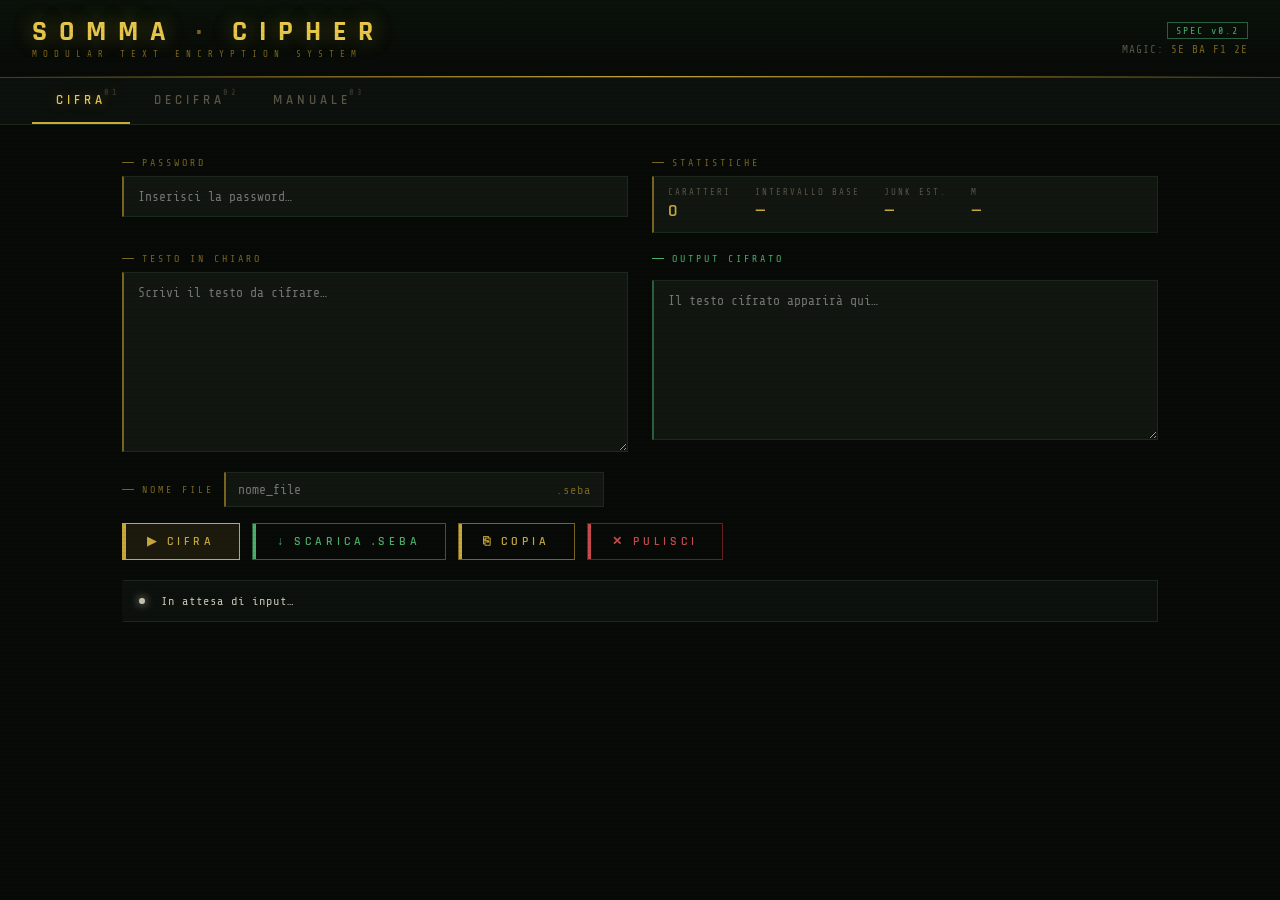
<file: cifrario.html>
<!DOCTYPE html>
<html lang="it">
<head>
<meta charset="UTF-8">
<meta name="viewport" content="width=device-width, initial-scale=1.0">
<title>SOMMA CIPHER</title>
<link href="https://fonts.googleapis.com/css2?family=Share+Tech+Mono&family=Rajdhani:wght@300;400;600;700&display=swap" rel="stylesheet">
<style>
  :root {
    --bg:#080a08;--bg2:#0d110d;--bg3:#111611;
    --amber:#c8a93c;--amber-dim:#7a6520;--amber-glow:#e8c84a;
    --green:#4caf6a;--green-dim:#2a6040;
    --red:#c84c4c;--red-dim:#6a2020;
    --text:#c8c4b0;--text-dim:#5a5648;
    --border:#1e2a1e;--border-bright:#2e4a2e;
    --mono:'Share Tech Mono',monospace;
    --display:'Rajdhani',sans-serif;
  }
  *{box-sizing:border-box;margin:0;padding:0;}
  body{background:var(--bg);color:var(--text);font-family:var(--mono);min-height:100vh;overflow-x:hidden;}
  body::before{content:'';position:fixed;inset:0;background:repeating-linear-gradient(0deg,transparent,transparent 2px,rgba(0,0,0,0.03) 2px,rgba(0,0,0,0.03) 4px);pointer-events:none;z-index:9999;}

  .header{border-bottom:1px solid var(--border-bright);padding:18px 32px;display:flex;align-items:center;justify-content:space-between;background:linear-gradient(180deg,#0a120a 0%,var(--bg) 100%);position:relative;}
  .header::after{content:'';position:absolute;bottom:0;left:0;right:0;height:1px;background:linear-gradient(90deg,transparent,var(--amber-dim),var(--amber),var(--amber-dim),transparent);}
  .logo-main{font-family:var(--display);font-weight:700;font-size:28px;letter-spacing:12px;color:var(--amber-glow);text-shadow:0 0 20px rgba(200,169,60,.4),0 0 40px rgba(200,169,60,.15);line-height:1;}
  .logo-sub{font-size:9px;letter-spacing:6px;color:var(--amber-dim);text-transform:uppercase;margin-top:3px;}
  .header-meta{display:flex;flex-direction:column;align-items:flex-end;gap:4px;}
  .version-tag{font-size:10px;color:var(--green);letter-spacing:2px;border:1px solid var(--green-dim);padding:2px 8px;}
  .magic-display{font-size:11px;color:var(--text-dim);letter-spacing:1px;}
  .magic-display span{color:var(--amber-dim);}

  .nav{display:flex;border-bottom:1px solid var(--border);background:var(--bg2);padding:0 32px;}
  .tab-btn{background:none;border:none;border-bottom:2px solid transparent;color:var(--text-dim);font-family:var(--display);font-weight:600;font-size:13px;letter-spacing:4px;padding:14px 24px;cursor:pointer;text-transform:uppercase;transition:all .2s;position:relative;}
  .tab-btn:hover{color:var(--amber);}
  .tab-btn.active{color:var(--amber-glow);border-bottom-color:var(--amber);text-shadow:0 0 12px rgba(200,169,60,.4);}
  .tab-btn::after{content:attr(data-num);position:absolute;top:10px;right:10px;font-size:8px;font-family:var(--mono);color:var(--text-dim);opacity:.5;}

  .content{max-width:1100px;margin:0 auto;padding:32px;}
  .panel{display:none;}.panel.active{display:block;}

  .cipher-grid{display:grid;grid-template-columns:1fr 1fr;gap:24px;margin-bottom:20px;}
  @media(max-width:700px){.cipher-grid{grid-template-columns:1fr;}.content{padding:16px;}.header{padding:14px 16px;}.nav{padding:0 16px;}.tab-btn{padding:12px 14px;font-size:11px;letter-spacing:2px;}.password-row{grid-template-columns:1fr;}}
  .password-row{display:grid;grid-template-columns:1fr 1fr;gap:24px;margin-bottom:20px;}
  .field-group{display:flex;flex-direction:column;gap:8px;}
  .field-label{font-size:10px;letter-spacing:3px;color:var(--amber-dim);text-transform:uppercase;display:flex;align-items:center;gap:8px;}
  .field-label::before{content:'';display:inline-block;width:12px;height:1px;background:var(--amber-dim);}

  textarea,input[type=text],input[type=password]{background:var(--bg3);border:1px solid var(--border);border-left:2px solid var(--amber-dim);color:var(--text);font-family:var(--mono);font-size:13px;padding:12px 14px;resize:vertical;outline:none;transition:border-color .2s,box-shadow .2s;width:100%;}
  textarea:focus,input:focus{border-color:var(--amber);border-left-color:var(--amber-glow);box-shadow:0 0 0 1px rgba(200,169,60,.15),inset 0 0 20px rgba(200,169,60,.03);}
  textarea{min-height:180px;}
  input[type=text],input[type=password]{resize:none;}

  .output-header{display:flex;align-items:center;justify-content:space-between;margin-bottom:8px;}
  .output-label{font-size:10px;letter-spacing:3px;color:var(--green);text-transform:uppercase;display:flex;align-items:center;gap:8px;}
  .output-label::before{content:'';display:inline-block;width:12px;height:1px;background:var(--green);}
  textarea.output{border-left-color:var(--green-dim);color:#7aba8a;min-height:160px;}
  textarea.output:focus{border-left-color:var(--green);}

  .action-bar{display:flex;gap:12px;align-items:center;flex-wrap:wrap;margin-bottom:20px;}
  .btn{background:none;border:1px solid var(--amber-dim);color:var(--amber);font-family:var(--display);font-weight:600;font-size:12px;letter-spacing:4px;text-transform:uppercase;padding:10px 24px;cursor:pointer;transition:all .2s;position:relative;overflow:hidden;}
  .btn::before{content:'';position:absolute;left:0;top:0;bottom:0;width:3px;background:var(--amber);}
  .btn:hover{background:rgba(200,169,60,.08);border-color:var(--amber-glow);color:var(--amber-glow);box-shadow:0 0 16px rgba(200,169,60,.15);}
  .btn:active{transform:scale(.98);}
  .btn.primary{background:rgba(200,169,60,.1);border-color:var(--amber);}
  .btn.danger{border-color:var(--red-dim);color:var(--red);}
  .btn.danger::before{background:var(--red);}
  .btn.danger:hover{background:rgba(200,60,60,.08);border-color:var(--red);box-shadow:0 0 16px rgba(200,60,60,.15);}
  .btn.success{border-color:var(--green-dim);color:var(--green);}
  .btn.success::before{background:var(--green);}
  .btn.success:hover{background:rgba(60,180,100,.08);border-color:var(--green);}

  .status-bar{display:flex;align-items:center;gap:16px;padding:10px 14px;background:var(--bg2);border:1px solid var(--border);border-left:3px solid transparent;font-size:12px;letter-spacing:1px;min-height:42px;transition:all .3s;}
  .status-bar.ok{border-left-color:var(--green);color:var(--green);}
  .status-bar.error{border-left-color:var(--red);color:var(--red);}
  .status-bar.info{border-left-color:var(--amber);color:var(--amber);}
  .status-dot{width:6px;height:6px;border-radius:50%;background:currentColor;box-shadow:0 0 8px currentColor;flex-shrink:0;}

  .stats-row{display:flex;gap:24px;flex-wrap:wrap;padding:10px 14px;background:var(--bg3);border:1px solid var(--border);border-left:2px solid var(--amber-dim);}
  .stat{display:flex;flex-direction:column;gap:2px;}
  .stat-label{font-size:9px;letter-spacing:2px;color:var(--text-dim);text-transform:uppercase;}
  .stat-value{font-size:18px;font-family:var(--display);font-weight:600;color:var(--amber);}

  .hex-accent{font-size:9px;color:var(--text-dim);letter-spacing:2px;}

  .file-drop{border:1px dashed var(--border-bright);padding:20px;text-align:center;cursor:pointer;transition:all .2s;background:var(--bg2);position:relative;font-size:12px;color:var(--text-dim);letter-spacing:1px;}
  .file-drop:hover,.file-drop.drag-over{border-color:var(--amber-dim);background:rgba(200,169,60,.04);color:var(--amber);}
  .file-drop input{position:absolute;inset:0;opacity:0;cursor:pointer;}

  .fname-row{display:flex;align-items:center;gap:10px;margin-bottom:16px;flex-wrap:wrap;}
  .fname-wrap{display:flex;align-items:center;flex:1;min-width:200px;max-width:380px;background:var(--bg3);border:1px solid var(--border);border-left:2px solid var(--amber-dim);}
  .fname-wrap input{border:none;background:none;flex:1;padding:9px 12px;font-family:var(--mono);font-size:13px;color:var(--text);outline:none;}
  .fname-ext{padding:0 12px 0 0;color:var(--amber-dim);font-size:12px;letter-spacing:1px;flex-shrink:0;}

  /* Manual */
  .manual-container{display:grid;grid-template-columns:200px 1fr;gap:0;border:1px solid var(--border);min-height:580px;}
  @media(max-width:700px){.manual-container{grid-template-columns:1fr;}}
  .manual-toc{border-right:1px solid var(--border);background:var(--bg2);padding:16px 0;}
  .toc-title{font-size:9px;letter-spacing:4px;color:var(--amber-dim);padding:0 16px 12px;border-bottom:1px solid var(--border);margin-bottom:8px;}
  .toc-item{display:block;padding:8px 16px;font-size:11px;color:var(--text-dim);cursor:pointer;letter-spacing:1px;transition:all .15s;border-left:2px solid transparent;background:none;border-top:none;border-right:none;border-bottom:none;width:100%;text-align:left;font-family:var(--mono);}
  .toc-item:hover{color:var(--amber);background:rgba(200,169,60,.04);}
  .toc-item.active{color:var(--amber-glow);border-left-color:var(--amber);background:rgba(200,169,60,.07);}
  .toc-num{color:var(--text-dim);margin-right:8px;font-size:10px;}
  .manual-body{padding:32px;overflow-y:auto;max-height:580px;}
  .manual-section{display:none;}.manual-section.active{display:block;animation:fadeIn .2s ease;}
  @keyframes fadeIn{from{opacity:0;transform:translateY(6px)}to{opacity:1;transform:translateY(0)}}
  .section-title{font-family:var(--display);font-weight:700;font-size:22px;letter-spacing:6px;color:var(--amber-glow);margin-bottom:6px;text-transform:uppercase;}
  .section-num{font-size:10px;color:var(--amber-dim);letter-spacing:3px;margin-bottom:20px;}
  .section-body{font-size:13px;line-height:1.8;color:var(--text);}
  .section-body p{margin-bottom:12px;}
  .section-body code{background:var(--bg2);border:1px solid var(--border);padding:1px 6px;color:var(--amber);font-family:var(--mono);font-size:12px;}
  .section-body pre{background:var(--bg2);border:1px solid var(--border);border-left:3px solid var(--amber-dim);padding:14px;margin:14px 0;font-family:var(--mono);font-size:12px;color:var(--amber);overflow-x:auto;line-height:1.6;}
  .section-body ul{padding-left:20px;margin-bottom:12px;}
  .section-body li{margin-bottom:6px;}
  .section-body li::marker{color:var(--amber-dim);}
  .encoding-table{display:flex;flex-wrap:wrap;gap:4px;margin:14px 0;}
  .enc-cell{background:var(--bg2);border:1px solid var(--border);padding:4px 6px;font-family:var(--mono);font-size:11px;min-width:44px;text-align:center;}
  .enc-cell .idx{color:var(--text-dim);font-size:9px;display:block;}
  .enc-cell .chr{color:var(--amber);}
  @keyframes processing{0%,100%{opacity:1}50%{opacity:.4}}
  .processing{animation:processing .8s ease infinite;}
</style>
</head>
<body>
<header class="header">
  <div class="logo">
    <div class="logo-main">SOMMA<span style="color:var(--amber-dim)"> ·</span> CIPHER</div>
    <div class="logo-sub">Modular Text Encryption System</div>
  </div>
  <div class="header-meta">
    <div class="version-tag">SPEC v0.2</div>
    <div class="magic-display">MAGIC: <span>5E BA F1 2E</span></div>
  </div>
</header>
<nav class="nav">
  <button class="tab-btn active" data-tab="encrypt" data-num="01">CIFRA</button>
  <button class="tab-btn" data-tab="decrypt" data-num="02">DECIFRA</button>
  <button class="tab-btn" data-tab="manual" data-num="03">MANUALE</button>
</nav>
<main class="content">

<!-- ENCRYPT -->
<div class="panel active" id="panel-encrypt">
  <div class="password-row">
    <div class="field-group">
      <label class="field-label">Password</label>
      <input type="password" id="enc-password" placeholder="Inserisci la password…" autocomplete="off">
    </div>
    <div class="field-group">
      <label class="field-label">Statistiche</label>
      <div class="stats-row">
        <div class="stat"><span class="stat-label">Caratteri</span><span class="stat-value" id="enc-stat-len">0</span></div>
        <div class="stat"><span class="stat-label">Intervallo base</span><span class="stat-value" id="enc-stat-bi">—</span></div>
        <div class="stat"><span class="stat-label">Junk est.</span><span class="stat-value" id="enc-stat-junk">—</span></div>
        <div class="stat"><span class="stat-label">m</span><span class="stat-value" id="enc-stat-m">—</span></div>
      </div>
    </div>
  </div>
  <div class="cipher-grid">
    <div class="field-group">
      <label class="field-label">Testo in chiaro</label>
      <textarea id="enc-input" placeholder="Scrivi il testo da cifrare…"></textarea>
    </div>
    <div class="field-group">
      <div class="output-header">
        <label class="output-label">Output cifrato</label>
        <div class="hex-accent" id="enc-num-count"></div>
      </div>
      <textarea class="output" id="enc-output" readonly placeholder="Il testo cifrato apparirà qui…"></textarea>
    </div>
  </div>
  <div class="fname-row">
    <label class="field-label" style="flex-shrink:0;">Nome file</label>
    <div class="fname-wrap">
      <input type="text" id="enc-filename" placeholder="nome_file" autocomplete="off">
      <span class="fname-ext">.seba</span>
    </div>
  </div>
  <div class="action-bar">
    <button class="btn primary" onclick="runEncrypt()">▶  CIFRA</button>
    <button class="btn success" onclick="downloadSeba()">↓  SCARICA .seba</button>
    <button class="btn" onclick="copyOutput('enc-output')">⎘  COPIA</button>
    <button class="btn danger" onclick="clearAll('enc')">✕  PULISCI</button>
  </div>
  <div class="status-bar" id="enc-status"><div class="status-dot"></div><span>In attesa di input…</span></div>
</div>

<!-- DECRYPT -->
<div class="panel" id="panel-decrypt">
  <div class="password-row">
    <div class="field-group">
      <label class="field-label">Password</label>
      <input type="password" id="dec-password" placeholder="Inserisci la password…" autocomplete="off">
    </div>
    <div class="field-group">
      <label class="field-label">Carica file .seba</label>
      <div class="file-drop" id="file-drop">
        <input type="file" accept=".seba,.txt" id="seba-file" onchange="loadSebaFile(this)">
        <span>↑ Clicca o trascina un file <strong>.seba</strong></span>
      </div>
    </div>
  </div>
  <div class="cipher-grid">
    <div class="field-group">
      <label class="field-label">Testo cifrato</label>
      <textarea id="dec-input" placeholder="Incolla qui il testo cifrato (con magic string)…"></textarea>
    </div>
    <div class="field-group">
      <div class="output-header">
        <label class="output-label">Testo decifrato</label>
      </div>
      <textarea class="output" id="dec-output" readonly placeholder="Il testo decifrato apparirà qui…"></textarea>
    </div>
  </div>
  <div class="action-bar">
    <button class="btn primary" onclick="runDecrypt()">▶  DECIFRA</button>
    <button class="btn" onclick="copyOutput('dec-output')">⎘  COPIA</button>
    <button class="btn danger" onclick="clearAll('dec')">✕  PULISCI</button>
  </div>
  <div class="status-bar" id="dec-status"><div class="status-dot"></div><span>In attesa di input…</span></div>
</div>

<!-- MANUAL -->
<div class="panel" id="panel-manual">
  <div class="manual-container">
    <div class="manual-toc">
      <div class="toc-title">INDICE</div>
      <button class="toc-item active" data-section="0"><span class="toc-num">—</span>Overview</button>
      <button class="toc-item" data-section="1"><span class="toc-num">01</span>Magic String</button>
      <button class="toc-item" data-section="2"><span class="toc-num">02</span>Encoding</button>
      <button class="toc-item" data-section="3"><span class="toc-num">03</span>Cifratura</button>
      <button class="toc-item" data-section="4"><span class="toc-num">04</span>Password</button>
      <button class="toc-item" data-section="5"><span class="toc-num">05</span>Junk Letters</button>
      <button class="toc-item" data-section="6"><span class="toc-num">06</span>Frequenza Junk</button>
      <button class="toc-item" data-section="7"><span class="toc-num">07</span>Struttura File</button>
      <button class="toc-item" data-section="8"><span class="toc-num">08</span>Decifratura</button>
      <button class="toc-item" data-section="9"><span class="toc-num">09</span>Proprietà</button>
      <button class="toc-item" data-section="10"><span class="toc-num">10</span>Encoding Table</button>
    </div>
    <div class="manual-body">
      <div class="manual-section active" id="sec-0">
        <div class="section-title">Somma Cipher</div>
        <div class="section-num">SPEC v0.2 — PANORAMICA</div>
        <div class="section-body">
          <p>Somma Cipher è un algoritmo di cifratura testuale basato su quattro principi:</p>
          <ul>
            <li><strong>Codifica modulare</strong> — ogni carattere diventa N tale che <code>N mod m = indice</code></li>
            <li><strong>Numeri pseudo-casuali</strong> — lo stesso carattere produce numeri diversi ogni volta</li>
            <li><strong>Junk letters</strong> — numeri extra aumentano l'entropia e mascherano la struttura</li>
            <li><strong>Posizione rumore = password</strong> — solo chi conosce la chiave sa cosa ignorare</li>
          </ul>
          <p>Versione 0.2: encoding estesa a <strong>617 caratteri</strong> (alfabeto greco, cirillico, emoji, simboli). Il flusso dati è continuo, senza separatori — ogni token è esattamente 4 cifre decimali.</p>
        </div>
      </div>
      <div class="manual-section" id="sec-1">
        <div class="section-title">Magic String</div>
        <div class="section-num">SEZIONE 01</div>
        <div class="section-body">
          <p>Ogni file inizia con:</p><pre>5EBAF12E</pre>
          <p>Identifica il file come Somma Cipher e previene decifrature su dati non validi.</p>
        </div>
      </div>
      <div class="manual-section" id="sec-2">
        <div class="section-title">Encoding</div>
        <div class="section-num">SEZIONE 02</div>
        <div class="section-body">
          <p>Lista ordinata di <strong>617 caratteri</strong>. L'indice è il valore numerico del carattere. Include ASCII, accenti latini, greco completo, cirillico completo, simboli matematici, emoji.</p>
          <pre>N mod 617 = indice del carattere</pre>
          <p>N è sempre un numero a 4 cifre (0000–9999). Non viene usato alcun separatore.</p>
        </div>
      </div>
      <div class="manual-section" id="sec-3">
        <div class="section-title">Cifratura</div>
        <div class="section-num">SEZIONE 03</div>
        <div class="section-body">
          <pre>1) n = index(c) in ENCODING
2) N casuale tale che N mod m = n, con 0 ≤ N ≤ 9999
3) N scritto come 4 cifre decimali (0000–9999)</pre>
          <p>Il flusso è la concatenazione di tutti i numeri a 4 cifre, senza alcun delimitatore:</p>
          <pre>0004019841230004889201280634...</pre>
        </div>
      </div>
      <div class="manual-section" id="sec-4">
        <div class="section-title">Password</div><div class="section-num">SEZIONE 04</div>
        <div class="section-body">
          <p>La password agisce su <strong>due livelli indipendenti</strong>:</p>
          <p><strong>1 — Shift dell'indice (keystream Vigenère)</strong></p>
          <p>Per ogni carattere reale alla posizione <code>ci</code>:</p>
          <pre>k0 = index(P[ ci      mod Lp ])
k1 = index(P[(ci+1)  mod Lp ])
k2 = index(P[(ci+2)  mod Lp ])
shift = (k0×3 + k1×7 + k2 + (k0 XOR k1 XOR k2)) mod m

cifra:   N codifica  (n + shift) mod m
decifra: n = (N mod m − shift + m) mod m</pre>
          <p>Senza la password corretta <code>N mod m</code> restituisce un indice sbagliato → carattere sbagliato → testo incomprensibile.</p>
          <p><strong>2 — Posizione delle junk letters</strong></p>
          <p>Controlla il <code>junk_interval</code> come descritto nella sezione 06. Tutti i caratteri della password devono essere presenti nell'ENCODING.</p>
        </div>
      </div>
      <div class="manual-section" id="sec-5">
        <div class="section-title">Junk Letters</div><div class="section-num">SEZIONE 05</div>
        <div class="section-body">
          <p>Numeri casuali 0000–9999 senza vincolo modulare. Indistinguibili dai dati reali senza la password.</p>
        </div>
      </div>
      <div class="manual-section" id="sec-6">
        <div class="section-title">Frequenza Junk</div><div class="section-num">SEZIONE 06</div>
        <div class="section-body">
          <pre>base_interval = max(4, floor(sqrt(L)))
offset = (index(P[i mod Lp]) + index(P[(i+1) mod Lp])) mod 7
junk_interval = base_interval + offset</pre>
          <p>Ricalcolato ad ogni junk inserita.</p>
        </div>
      </div>
      <div class="manual-section" id="sec-7">
        <div class="section-title">Struttura File</div><div class="section-num">SEZIONE 07</div>
        <div class="section-body">
          <pre>5EBAF12E
{L}
{STREAM 4 cifre senza separatori}</pre>
          <p>Esempio:</p><pre>5EBAF12E
42
0312051900280634...</pre>
        </div>
      </div>
      <div class="manual-section" id="sec-8">
        <div class="section-title">Decifratura</div><div class="section-num">SEZIONE 08</div>
        <div class="section-body">
          <pre>1) Verifica "5EBAF12E"
2) Leggi L
3) Ricostruisci sequenza junk_interval dalla password
4) Leggi stream a blocchi di 4 cifre
5) Salta le posizioni junk
6) n = N mod m → c = ENCODING[n]</pre>
        </div>
      </div>
      <div class="manual-section" id="sec-9">
        <div class="section-title">Proprietà</div><div class="section-num">SEZIONE 09</div>
        <div class="section-body">
          <ul>
            <li>Ridondanza numerica — stesso carattere, numeri diversi</li>
            <li>Distribuzione modulare — frequenza mascherata</li>
            <li>Rumore password-dipendente</li>
            <li>Flusso continuo senza blocchi espliciti</li>
            <li>Nessun separatore — nessun carattere è "speciale"</li>
          </ul>
        </div>
      </div>
      <div class="manual-section" id="sec-10">
        <div class="section-title">Encoding Table</div><div class="section-num">SEZIONE 10 — 617 CARATTERI</div>
        <div class="section-body" id="enc-table-container"></div>
      </div>
    </div>
  </div>
</div>

</main>
<script>
const ENCODING = [
  '←','😅','—','Ş','°','🙄','🎰','р','Ђ','9',
  'K','F','🐹','🙃','à','🍷','🦊','😚','Ï','💔',
  '🐱','🎵','ж','🤙','Υ','Í','🍫','😲','Р','¿',
  'u','🐼','ф','🦉','Ψ','m','ê','ц','.','😼',
  '🤞','Я','Ω','æ','🍋','ϴ','🤗','Ы','👃','√',
  '🌿','1','a','🫁','З','ў','🌮','S','🎺','џ',
  'Ç','Á','%','👈','і','γ','ќ','θ','ω','p',
  '×','∉','2','ø','й','ъ','🔥','📷','💜','🙏',
  '👀','ü','😦','🤑','–','Ο','Φ','e','Ý','🏠',
  'Ā','в','с','🤓','🎻','🐸',';','ã','φ','Ö',
  '😋','Н','∂','🫀','#','ö','🚂','🌊','🦎','э',
  'ú','Ё','😯','💛','😱','5','ī','w','🌍','Ћ',
  '∫','✨',']','🤣','ш','👏','⇔','ş','🚀','†',
  'l','M','🤐','І','÷','🤖','Є','s','🧠','🎸',
  '🧃','🤕','Ē','É','⇒','′','🎬','🦖','Т','*',
  '🍕','🎮','Π',' ','Ù','8','í','↑','🍑','х',
  '😖','😂','🎪','🎃','😻','¡','z','£','🦴','🍊',
  '❗','м',"'",'🗼','🦁','🗽','🐻','🚗','é','щ',
  '😳','À','α','ù','🖤','Џ','🍰','@','N','⭕',
  'Û','🍓','¸','±','🙀','о','🤎','ē','😺','v',
  '🍔','⭐','🦑','I','😵','🎂','👐','ι','🐛','📚',
  '`','😤','🥝','ѓ','п','😕','😭','🤝','≠','Б',
  't','😮','Л','∑','👂','Μ','Ї','🌱','🦋','/',
  'Й','Ν','😠','ѕ','}','ю','😗','😥','😿','õ',
  'h','🧡','🎊','Ð','😷','!','ÿ','Њ','ћ','🌷',
  '🐨','🤒','🎧','ō','❌','R','🏔','🐰','😍','ğ',
  'Δ','😽','😊','😶','Ρ','Ш','🌈','7','😹','💻',
  '+','😄','У','🌟','Ќ','o','⚡','😉','ó','ì',
  'q','🎉','🌹','>','👉','🧨','🏰','[','·','😈',
  'з','L','â','🔔','🏆','ý','😩','🥁','🐭','😀',
  '<','k','¶','А','^','ς','Ѝ','ѝ','Д','D',
  '→','û','ß','Ь','↔','χ','H','Β','4','³',
  'O','🍣','😏','=','О','Σ','С','Ã','☕','²',
  'È','r','🦷','Е','Ч','¹','T','✏','Э','ā',
  'Ц','½','δ','🍀','К','😘','Ø','🎤','Α','n',
  '?','✅','B','Z','њ','є','Ñ','😙','🍇','∅',
  '(','🙌','💬','Â','η','🐷','🐦','🌲','🌳','😌',
  '🐯','\n','6','😎','Ī','≤','∞','ξ','😧','🐢',
  '👎','😨','Γ','_','€','✋','🍺','❓','∝','🍪',
  '🐮','b','В','✌','Λ','я','ј','😪','þ','🎨',
  '🤟','П','π','ô','ū','🙁','🎲','Ō','🙂','ζ',
  '🍜','🌻','J','Ü','Õ','3','😓','∈','🐙','🌺',
  'E','🍒','‰','😰','{','🦗','ò','ν','🐶','i',
  'Ë','ë','ы','😡','™','Θ','A','🌸','🥤','🔑',
  '🐍','н','Η','d','😁','е','¥','ч','👇','Ф',
  'υ','🎭','😴','Χ','W','ï','б','Ū','C','💯',
  'j','😞','🍬','🦆','\\','ь','|','🍸','V','Þ',
  '-','💚','≥','🎇','Å','&','μ','Ê',':','😣',
  '👆','🍵','ё','🎹','😬','•','г','🐝','🤔','😒',
  '👍','$','î','y','Ε','ї','~','Ў','g','Ä',
  '‡','к','🎳','§','💙','л','🤍','💧','ç','¨',
  'Љ','😆','😫','Ó','🐵','д','😇','Ζ','😛','и',
  '🎆','❤','β','τ','Х','"','ε','😐','🎄','λ',
  '😃','😜','😸','🤚','Τ','¼','Ѓ','😑','«','😟',
  'Ю','¾','ñ','Κ','а','ρ','🍎','κ','U','ð',
  '💭','🎶','М','Щ','љ',')','″','🥂','Ѕ','ђ',
  '🍭','ο','Г','Ú','¢','😔','Ô','X','Ò','Ж',
  '…','📱','😢','🚕','🍍','🌙','↓','Ј','Æ','P',
  '🥇','»','И','≈','😝','ä','0','f','G','💡',
  'Ξ','Y','Ì','è','🐧','у','🍩','c','ψ','x',
  'å','Ъ','🐔','σ','🤲','Ι','Q','🫐','😾','á',
  '💫','🎯','Î','т','©','®',',',
];

const m = ENCODING.length;
const MAGIC = '5EBAF12E';

function encIndex(c) { return ENCODING.indexOf(c); }

function generateN(n) {
  const maxMult = Math.floor((9999 - n) / m);
  const mult = Math.floor(Math.random() * (maxMult + 1));
  return n + mult * m;
}

function pad4(n) { return n.toString().padStart(4, '0'); }

function computeJunkInterval(junkIdx, password, baseInterval) {
  const Lp = password.length;
  const k1 = encIndex(password[junkIdx % Lp]);
  const k2 = encIndex(password[(junkIdx + 1) % Lp]);
  return baseInterval + (k1 + k2) % 7;
}

// Keystream: per ogni posizione reale ci, produce uno shift sull'indice.
// Combina tre caratteri contigui della password per massimizzare la diffusione.
function keyShift(charIdx, password) {
  const Lp = password.length;
  const k0 = encIndex(password[ charIdx       % Lp]);
  const k1 = encIndex(password[(charIdx + 1)  % Lp]);
  const k2 = encIndex(password[(charIdx + 2)  % Lp]);
  // mixing non-lineare: XOR dei bit bassi + somma pesata, tutto mod m
  return (k0 * 3 + k1 * 7 + k2 + (k0 ^ k1 ^ k2)) % m;
}

function validatePassword(pw) {
  for (const c of pw) {
    if (encIndex(c) === -1) return `Carattere password non supportato: '${c}'`;
  }
  return null;
}

function setStatus(id, type, msg) {
  const el = document.getElementById(id);
  el.className = 'status-bar ' + type;
  el.innerHTML = `<div class="status-dot"></div><span>${msg}</span>`;
}


function encryptWithSommaCipher(text, pw) {
  if (!text) throw new Error('Nessun testo da cifrare.');
  if (!pw) throw new Error('Password mancante.');
  const pwErr = validatePassword(pw);
  if (pwErr) throw new Error(pwErr);

  for (let i = 0; i < text.length; i++) {
    const cp = text.codePointAt(i);
    const c = String.fromCodePoint(cp);
    if (encIndex(c) === -1) {
      throw new Error(`Carattere non supportato: "${c}" (posizione ${i})`);
    }
    if (cp > 0xFFFF) i++;
  }

  const chars = [...text];
  const L = chars.length;
  const baseInterval = Math.max(4, Math.floor(Math.sqrt(L)));
  let tokens = [], emitted = 0, junkIdx = 0;
  let junkInterval = computeJunkInterval(0, pw, baseInterval);

  for (let ci = 0; ci < chars.length; ci++) {
    const n = encIndex(chars[ci]);
    const shift = keyShift(ci, pw);
    const nShifted = (n + shift) % m;
    tokens.push(pad4(generateN(nShifted)));
    emitted++;
    if (emitted >= junkInterval) {
      tokens.push(pad4(Math.floor(Math.random() * 10000)));
      emitted = 0;
      junkIdx++;
      junkInterval = computeJunkInterval(junkIdx, pw, baseInterval);
    }
  }

  return MAGIC + '\n' + L + '\n' + tokens.join('');
}

window.encryptWithSommaCipher = encryptWithSommaCipher;
// ── ENCRYPT ──
function runEncrypt() {
  const text = document.getElementById('enc-input').value;
  const pw = document.getElementById('enc-password').value;
  if (!text) { setStatus('enc-status','error','Nessun testo da cifrare.'); return; }
  if (!pw)   { setStatus('enc-status','error','Password mancante.'); return; }
  const pwErr = validatePassword(pw);
  if (pwErr) { setStatus('enc-status','error', pwErr); return; }

  // Check all chars are in encoding
  for (let i = 0; i < text.length; i++) {
    // handle surrogate pairs (emoji)
    const cp = text.codePointAt(i);
    const c = String.fromCodePoint(cp);
    if (encIndex(c) === -1) {
      setStatus('enc-status','error',`Carattere non supportato: '${c}' (posizione ${i})`);
      return;
    }
    if (cp > 0xFFFF) i++; // skip surrogate pair second unit
  }

  setStatus('enc-status','info','<span class="processing">Cifratura in corso…</span>');
  setTimeout(() => {
    try {
      const encrypted = encryptWithSommaCipher(text, pw);
      const lines = encrypted.split('\n');
      const L = parseInt(lines[1], 10);
      const tokenCount = Math.floor(lines.slice(2).join('').length / 4);
      const baseInterval = Math.max(4, Math.floor(Math.sqrt(L)));
      const approxJunk = Math.max(0, tokenCount - L);
      document.getElementById('enc-output').value = encrypted;
      document.getElementById('enc-num-count').textContent = tokenCount + ' token';
      setStatus('enc-status','ok',`✓ Completata — ${L} caratteri → ${tokenCount} token (~${approxJunk} junk, base ${baseInterval})`);
    } catch (err) {
      setStatus('enc-status','error', err.message || 'Errore in cifratura.');
    }
  }, 10);
}

function decryptWithSommaCipher(raw, pw) {
  if (!raw) throw new Error('Nessun testo cifrato.');
  if (!pw) throw new Error('Password mancante.');
  const pwErr = validatePassword(pw);
  if (pwErr) throw new Error(pwErr);

  const lines = String(raw).trim().split('\n');
  if (lines[0].trim() !== MAGIC) {
    throw new Error('Magic string non valida.');
  }
  const L = parseInt(lines[1], 10);
  if (isNaN(L) || L <= 0) {
    throw new Error('Lunghezza testo non valida.');
  }

  const stream = lines.slice(2).join('').replace(/\s/g, '');
  if (stream.length % 4 !== 0) {
    throw new Error(`Stream malformato (lunghezza ${stream.length}, non multiplo di 4).`);
  }

  const baseInterval = Math.max(4, Math.floor(Math.sqrt(L)));
  let result = [], emitted = 0, junkIdx = 0;
  let junkInterval = computeJunkInterval(0, pw, baseInterval);
  let tokenIdx = 0;

  while (tokenIdx * 4 < stream.length && result.length < L) {
    const num = parseInt(stream.slice(tokenIdx * 4, tokenIdx * 4 + 4), 10);
    tokenIdx++;
    emitted++;
    if (emitted > junkInterval) {
      emitted = 0;
      junkIdx++;
      junkInterval = computeJunkInterval(junkIdx, pw, baseInterval);
    } else {
      const nShifted = num % m;
      const shift = keyShift(result.length, pw);
      const n = (nShifted - shift + m) % m;
      result.push(ENCODING[n]);
    }
  }

  if (result.length < L) {
    throw new Error(`Decifratura parziale: attesi ${L}, ottenuti ${result.length}. Password errata o file corrotto.`);
  }

  return result.join('');
}

window.decryptWithSommaCipher = decryptWithSommaCipher;

// ── DECRYPT ──
function runDecrypt() {
  const raw = document.getElementById('dec-input').value.trim();
  const pw  = document.getElementById('dec-password').value;

  try {
    const plain = decryptWithSommaCipher(raw, pw);
    document.getElementById('dec-output').value = plain;
    setStatus('dec-status','ok',`✓ Completata — ${plain.length} caratteri`);
  } catch (err) {
    setStatus('dec-status','error', err.message || 'Errore in decifratura.');
  }
}

// ── DOWNLOAD ──
function downloadSeba() {
  const output = document.getElementById('enc-output').value;
  if (!output) { setStatus('enc-status','error','Cifra prima il testo.'); return; }
  const rawName = (document.getElementById('enc-filename').value || '').trim();
  const base = rawName.replace(/\.seba$/i,'').replace(/\.[^.]+$/,'') || 'cifrato';
  const filename = base + '.seba';
  const blob = new Blob([output], { type: 'application/octet-stream' });
  const url = URL.createObjectURL(blob);
  const a = document.createElement('a');
  a.href = url; a.download = filename;
  document.body.appendChild(a); a.click();
  document.body.removeChild(a); URL.revokeObjectURL(url);
  setStatus('enc-status','ok','✓ Scaricato: ' + filename);
}

function loadSebaFile(input) {
  const file = input.files[0]; if (!file) return;
  const reader = new FileReader();
  reader.onload = e => {
    document.getElementById('dec-input').value = e.target.result;
    setStatus('dec-status','info','File caricato: ' + file.name);
  };
  reader.readAsText(file);
}

function copyOutput(id) {
  const val = document.getElementById(id).value; if (!val) return;
  navigator.clipboard.writeText(val).then(() => {
    const btn = event.target, orig = btn.textContent;
    btn.textContent = '✓  COPIATO';
    setTimeout(() => btn.textContent = orig, 1500);
  });
}

function clearAll(prefix) {
  if (prefix === 'enc') {
    ['enc-input','enc-output','enc-password','enc-filename'].forEach(id => document.getElementById(id).value = '');
    document.getElementById('enc-num-count').textContent = '';
    ['enc-stat-len','enc-stat-bi','enc-stat-junk'].forEach(id => document.getElementById(id).textContent = id==='enc-stat-len'?'0':'—');
    setStatus('enc-status','','In attesa di input…');
  } else {
    ['dec-input','dec-output','dec-password'].forEach(id => document.getElementById(id).value = '');
    setStatus('dec-status','','In attesa di input…');
  }
}

// Live stats
document.getElementById('enc-input').addEventListener('input', function() {
  const chars = [...this.value];
  const L = chars.length;
  document.getElementById('enc-stat-len').textContent = L;
  document.getElementById('enc-stat-m').textContent = m;
  if (L > 0) {
    const bi = Math.max(4, Math.floor(Math.sqrt(L)));
    document.getElementById('enc-stat-bi').textContent = bi + '–' + (bi+6);
    document.getElementById('enc-stat-junk').textContent = '~' + Math.floor(L/(bi+3));
  } else {
    document.getElementById('enc-stat-bi').textContent = '—';
    document.getElementById('enc-stat-junk').textContent = '—';
  }
});

// Tabs
document.querySelectorAll('.tab-btn').forEach(btn => btn.addEventListener('click', function() {
  document.querySelectorAll('.tab-btn').forEach(b => b.classList.remove('active'));
  document.querySelectorAll('.panel').forEach(p => p.classList.remove('active'));
  this.classList.add('active');
  document.getElementById('panel-' + this.dataset.tab).classList.add('active');
}));

// TOC
document.querySelectorAll('.toc-item').forEach(item => item.addEventListener('click', function() {
  document.querySelectorAll('.toc-item').forEach(i => i.classList.remove('active'));
  document.querySelectorAll('.manual-section').forEach(s => s.classList.remove('active'));
  this.classList.add('active');
  document.getElementById('sec-' + this.dataset.section).classList.add('active');
}));

// Encoding table
(function() {
  const c = document.getElementById('enc-table-container');
  const t = document.createElement('div'); t.className = 'encoding-table';
  ENCODING.forEach((ch, i) => {
    const cell = document.createElement('div'); cell.className = 'enc-cell';
    const disp = ch === '\n' ? '\\n' : ch === ' ' ? '·' : ch;
    cell.innerHTML = `<span class="idx">${i}</span><span class="chr">${disp}</span>`;
    t.appendChild(cell);
  });
  c.innerHTML = `<p style="margin-bottom:12px">Tabella completa — <strong>${m}</strong> caratteri (v0.2). Nessun separatore nel flusso cifrato.</p>`;
  c.appendChild(t);
})();

// Drag over
const fd = document.getElementById('file-drop');
fd.addEventListener('dragover', e => { e.preventDefault(); fd.classList.add('drag-over'); });
fd.addEventListener('dragleave', () => fd.classList.remove('drag-over'));
fd.addEventListener('drop', e => { e.preventDefault(); fd.classList.remove('drag-over'); });
</script>
</body>
</html>
</file>
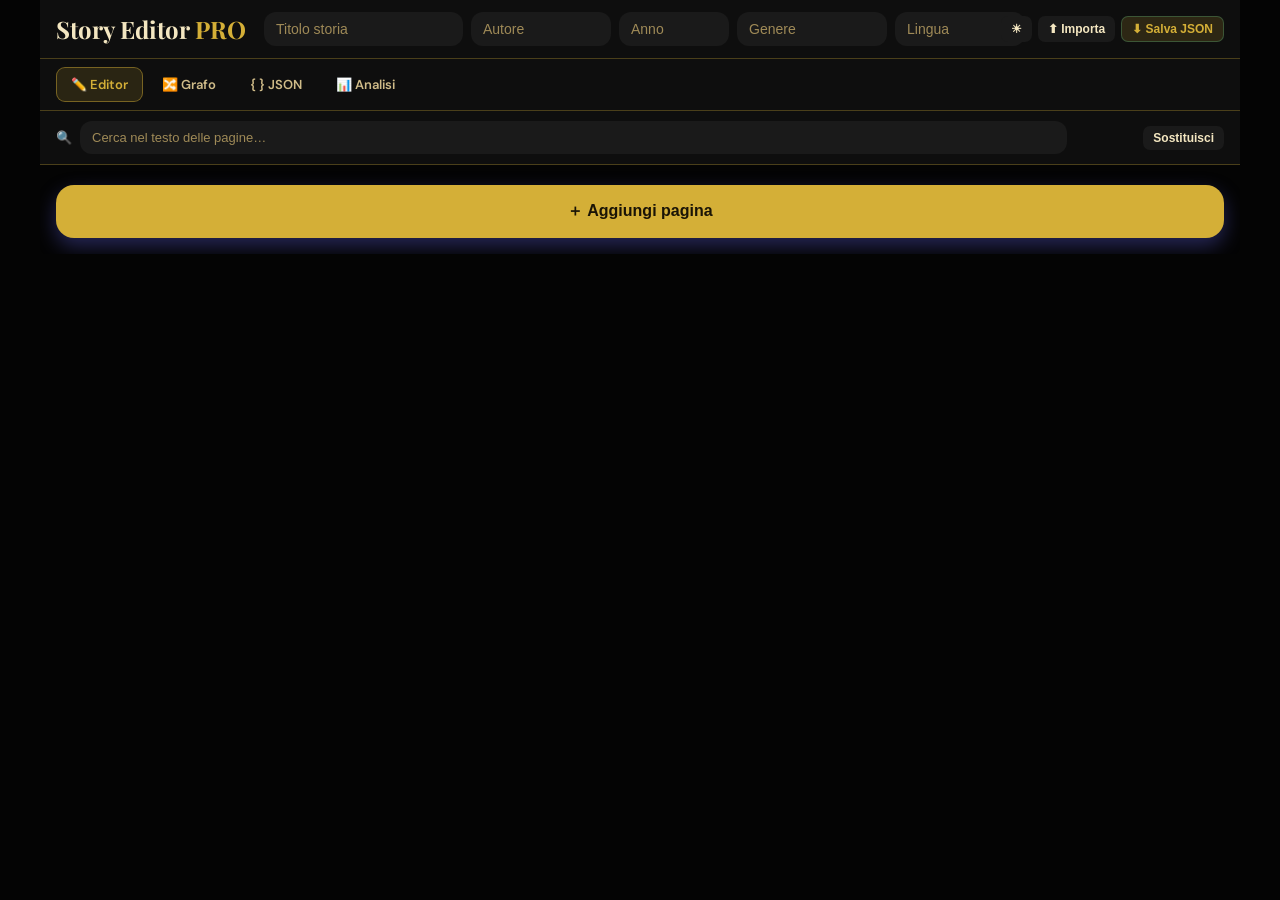
<file: editor.html>
<!DOCTYPE html>
<html lang="it">
<head>
<meta charset="UTF-8">
<meta name="viewport" content="width=device-width, initial-scale=1.0, maximum-scale=1.0, user-scalable=no">
<title>Story Editor PRO - Sceglitu</title>
<link rel="icon" type="image/png" href="favicon.png">
<link href="https://fonts.googleapis.com/css2?family=Playfair+Display:ital,wght@0,400;0,700;1,400&family=DM+Sans:wght@300;400;500;600&display=swap" rel="stylesheet">
<style>
 :root {
  --cream: #f5f0e8;
  --paper: #faf7f2;
  --ink: #1a1208;
  --ink-soft: #4a3f2f;
  --ink-faint: #9a8e7e;
  --amber: #c8832a;
  --amber-dark: #a06820;
  --amber-pale: #f5e6cc;
  --rust: #a84632;
  --sage: #4a7c59;
  --shadow: rgba(26,18,8,0.12);
  --border: rgba(26,18,8,0.12);

  --bg: var(--cream);
  --surface: var(--paper);
  --surface2: #f2ebe0;
  --accent: var(--amber);
  --accent2: var(--amber-dark);
  --accent-muted: rgba(200,131,42,0.15);
  --accent-dim: rgba(200,131,42,0.45);
  --text: var(--ink);
  --text2: var(--ink-soft);
  --text3: var(--ink-faint);
  --ok: var(--sage);
  --ok-bg: rgba(74,124,89,0.12);
  --warn: var(--amber-dark);
  --warn-bg: rgba(200,131,42,0.15);
  --danger: var(--rust);
  --danger-bg: rgba(168,70,50,0.12);
  --info: var(--amber);
  --info-bg: rgba(200,131,42,0.12);
}

* { box-sizing: border-box; margin: 0; padding: 0; }

body {
  font-family: 'DM Sans', sans-serif;
  background: var(--bg);
  color: var(--text);
  min-height: 100vh;
  display: flex;
  flex-direction: column;
}

/* ── LAYOUT ── */
#app { display: flex; flex-direction: column; height: 100vh; overflow: hidden; max-width: 1200px; width: 100%; margin: 0 auto; }

/* ── TOP BAR ── */
#topbar {
  display: flex;
  align-items: center;
  gap: 10px;
  padding: 12px 16px;
  background: var(--surface);
  border-bottom: 1px solid var(--border);
  flex-shrink: 0;
  flex-wrap: wrap;
  box-shadow: 0 2px 8px var(--shadow);
}
#topbar h1 {
  font-family: 'Playfair Display', serif;
  font-size: 24px;
  font-weight: 700;
  color: var(--ink);
  margin-right: 8px;
  white-space: nowrap;
}
#topbar h1 span { color: var(--amber); }
.topbar-meta {
  display: flex;
  gap: 8px;
  flex: 1;
  min-width: 200px;
}
.topbar-meta input {
  background: var(--surface2);
  border: none;
  border-radius: 12px;
  padding: 9px 12px;
  color: var(--text);
  font-size: 14px;
  flex: 1;
}
.topbar-meta input::placeholder { color: var(--text3); }
.topbar-actions { display: flex; gap: 6px; flex-wrap: wrap; }

/* ── BUTTONS ── */
.btn {
  display: inline-flex; align-items: center; gap: 6px;
  border: none; border-radius: 9px; padding: 8px 14px;
  font-size: 13px; font-weight: 600; cursor: pointer;
  transition: opacity .15s, transform .1s;
  white-space: nowrap;
}
.btn:active { transform: scale(.97); }
.btn-accent { background: linear-gradient(90deg,var(--accent),var(--accent2)); color: white; }
.btn-surface { background: var(--surface2); color: var(--text); border: none; }
.btn-ok { background: var(--ok-bg); color: var(--ok); border: 1px solid rgba(92,191,133,.3); }
.btn-danger { background: var(--danger-bg); color: var(--danger); border: 1px solid rgba(224,92,92,.3); }
.btn-warn { background: var(--warn-bg); color: var(--warn); border: 1px solid rgba(245,158,11,.3); }
.btn-info { background: var(--info-bg); color: var(--info); border: 1px solid rgba(96,165,250,.3); }
.btn-ghost { background: var(--surface2); color: var(--text2); border: none; }
.btn-ghost:hover { opacity: .8; }
.btn-sm { padding: 5px 10px; font-size: 12px; border-radius: 7px; }

/* ── TAB BAR ── */
#tabbar {
  display: flex;
  gap: 4px;
  padding: 8px 16px;
  background: var(--surface);
  border-bottom: 1px solid var(--border);
  flex-shrink: 0;
}
.tab {
  display: flex; align-items: center; gap: 6px;
  padding: 8px 14px; border-radius: 9px;
  font-size: 13px; font-weight: 600;
  cursor: pointer; color: var(--text2);
  border: 1px solid transparent;
  transition: all .15s;
}
.tab:hover { background: var(--surface2); }
.tab.active { background: var(--accent-muted); color: var(--accent); border-color: var(--accent-dim); }
.tab .badge {
  background: var(--danger);
  color: white;
  border-radius: 10px;
  padding: 1px 6px;
  font-size: 10px;
  display: none;
}
.tab .badge.show { display: inline; }

/* ── PANELS ── */
#panels { flex: 1; overflow: hidden; display: flex; }
.panel { display: none; flex: 1; overflow: hidden; flex-direction: column; }
.panel.active { display: flex; }

/* ── EDITOR PANEL ── */
#editor-panel { overflow-y: auto; padding: 16px; gap: 12px; }

/* ── SEARCH BAR ── */
#searchbar {
  display: flex;
  gap: 8px;
  align-items: center;
  padding: 10px 16px;
  background: var(--surface);
  border-bottom: 1px solid var(--border);
  flex-shrink: 0;
}
#searchbar input {
  flex: 1;
  background: var(--surface2);
  border: none;
  border-radius: 12px;
  padding: 9px 12px;
  color: var(--text);
  font-size: 13px;
}
#searchbar input::placeholder { color: var(--text3); }
#search-count { font-size: 12px; color: var(--text3); white-space: nowrap; min-width: 60px; }

/* ── PAGE CARD ── */
.page-card {
  background: var(--surface);
  border-radius: 18px;
  padding: 15px;
  border: 2px solid transparent;
  box-shadow: 0 2px 8px var(--shadow);
  transition: border-color .2s;
  position: relative;
  margin-bottom: 2px;
}
.page-card.status-ok  { border-color: var(--ok); }
.page-card.status-warn { border-color: var(--warn); }
.page-card.status-err  { border-color: var(--danger); }
.page-card.drag-over  { border-color: var(--accent); box-shadow: 0 0 0 3px var(--accent-muted); }
.page-card.search-hidden { display: none; }
.page-card.search-match .page-text { border-color: var(--accent-dim); }

.card-header {
  display: flex;
  align-items: center;
  gap: 8px;
  margin-bottom: 10px;
}
.page-num-badge {
  width: 30px; height: 30px;
  border-radius: 50%;
  background: var(--accent-muted);
  border: 1px solid var(--accent-dim);
  display: flex; align-items: center; justify-content: center;
  font-size: 13px; font-weight: 700; color: var(--accent);
  flex-shrink: 0;
}
.status-pill {
  display: flex; align-items: center; gap: 4px;
  font-size: 11px; font-weight: 600;
}
.drag-handle {
  margin-left: auto;
  cursor: grab;
  color: var(--text3);
  font-size: 18px;
  user-select: none;
  padding: 4px;
}
.drag-handle:active { cursor: grabbing; }
.card-actions { display: flex; gap: 4px; }

.page-text {
  width: 100%;
  background: var(--surface2);
  border: none;
  border-radius: 12px;
  padding: 12px;
  color: var(--text);
  font-size: 14px;
  line-height: 1.6;
  resize: none;
  font-family: inherit;
  min-height: 72px;
  margin-bottom: 10px;
}
.page-text:focus { outline: none; }

/* ── CHOICES ── */
.choices-label {
  font-size: 11px;
  font-weight: 600;
  color: var(--text3);
  text-transform: uppercase;
  letter-spacing: .8px;
  margin-bottom: 6px;
}
.choice {
  display: flex;
  gap: 8px;
  align-items: flex-start;
  background: var(--surface2);
  border: none;
  border-radius: 14px;
  padding: 10px;
  margin-bottom: 10px;
}
.choice-arrow { color: var(--accent2); font-size: 14px; margin-top: 8px; flex-shrink: 0; }
.choice-fields { flex: 1; display: flex; flex-direction: column; gap: 5px; }
.choice-text {
  width: 100%;
  background: var(--bg);
  border: none;
  border-radius: 10px;
  padding: 10px 12px;
  color: var(--text);
  font-size: 14px;
  font-family: inherit;
  margin: 0;
}
.choice-target-row { display: flex; align-items: center; gap: 6px; }
.choice-target-label { font-size: 12px; color: var(--text3); }
.choice-target {
  width: 72px;
  background: var(--bg);
  border: none;
  border-radius: 10px;
  padding: 8px 10px;
  color: var(--accent2);
  font-size: 14px;
  font-weight: 600;
  text-align: center;
  font-family: inherit;
  margin: 0;
}
.choice-target.broken { color: var(--danger); }
.choice-target:focus, .choice-text:focus { outline: none; }

/* ── ADD PAGE ── */
#add-page-btn {
  width: 100%;
  padding: 16px;
  margin-top: 4px;
  border-radius: 18px;
  background: var(--accent);
  border: none;
  color: white;
  font-size: 16px;
  font-weight: bold;
  cursor: pointer;
  display: flex;
  align-items: center;
  justify-content: center;
  gap: 8px;
  transition: opacity .15s;
  box-shadow: 0 8px 20px rgba(99,102,241,0.35);
}
#add-page-btn:hover { opacity: .9; }

/* ── GRAPH PANEL ── */
#graph-panel {
  position: relative;
  background: var(--bg);
  max-width: 100%;
}

#graph-canvas {
  width: 100%;
  height: 100%;
  cursor: grab;
  display: block;
}
#graph-canvas:active { cursor: grabbing; }
#graph-controls {
  position: absolute;
  top: 12px;
  right: 12px;
  display: flex;
  flex-direction: column;
  gap: 6px;
}
#graph-legend {
  position: absolute;
  bottom: 12px;
  left: 12px;
  background: var(--surface);
  border: none;
  border-radius: 14px;
  padding: 10px 14px;
  font-size: 12px;
  display: flex;
  flex-direction: column;
  gap: 6px;
  box-shadow: 0 4px 16px rgba(0,0,0,0.4);
}
.legend-item { display: flex; align-items: center; gap: 8px; color: var(--text2); }
.legend-dot { width: 12px; height: 12px; border-radius: 50%; flex-shrink: 0; }
#graph-tooltip {
  position: absolute;
  background: var(--surface);
  border: none;
  border-radius: 14px;
  padding: 10px 14px;
  font-size: 12px;
  color: var(--text);
  pointer-events: none;
  display: none;
  max-width: 220px;
  line-height: 1.5;
  z-index: 10;
  box-shadow: 0 8px 24px rgba(0,0,0,0.5);
}
#graph-info {
  position: absolute;
  top: 12px;
  left: 12px;
  background: var(--surface);
  border: none;
  border-radius: 14px;
  padding: 10px 16px;
  font-size: 12px;
  color: var(--text2);
  display: flex;
  gap: 16px;
  box-shadow: 0 4px 16px rgba(0,0,0,0.4);
}
.graph-stat { display: flex; flex-direction: column; align-items: center; }
.graph-stat b { font-size: 16px; color: var(--text); }

/* ── JSON PANEL ── */
#json-panel { overflow: hidden; }
#json-toolbar {
  display: flex;
  gap: 8px;
  padding: 10px 16px;
  background: var(--surface);
  border-bottom: 1px solid var(--border);
  align-items: center;
  flex-shrink: 0;
}
#json-output {
  flex: 1;
  background: var(--bg);
  border: none;
  padding: 16px;
  color: var(--text);
  font-family: 'Menlo', 'Consolas', monospace;
  font-size: 13px;
  line-height: 1.7;
  overflow-y: auto;
  white-space: pre;
  outline: none;
  resize: none;
  width: 100%;
}

/* ── STATS PANEL ── */
#stats-panel { overflow-y: auto; padding: 20px; gap: 16px; }
.stats-grid { display: grid; grid-template-columns: repeat(auto-fill, minmax(160px, 1fr)); gap: 12px; }
.stat-card {
  background: var(--surface);
  border: none;
  border-radius: 18px;
  padding: 16px;
  display: flex;
  flex-direction: column;
  gap: 6px;
  box-shadow: 0 2px 8px var(--shadow);
}
.stat-card .stat-label { font-size: 11px; color: var(--text3); text-transform: uppercase; letter-spacing: .8px; }
.stat-card .stat-value { font-size: 28px; font-weight: 700; color: var(--text); }
.stat-card .stat-sub { font-size: 12px; color: var(--text2); }
.issues-list { display: flex; flex-direction: column; gap: 8px; }
.issue-item {
  display: flex;
  align-items: flex-start;
  gap: 10px;
  background: var(--surface);
  border: none;
  border-radius: 14px;
  padding: 12px;
  font-size: 13px;
  cursor: pointer;
  transition: opacity .15s;
  box-shadow: 0 1px 4px var(--shadow);
}
.issue-item:hover { opacity: .8; }
.issue-dot { width: 8px; height: 8px; border-radius: 50%; flex-shrink: 0; margin-top: 4px; }
.issue-dot.err { background: var(--danger); }
.issue-dot.warn { background: var(--warn); }
.issue-text { flex: 1; color: var(--text2); line-height: 1.5; }
.section-title { font-size: 15px; font-weight: 700; color: var(--accent2); margin-bottom: 8px; }

/* ── MODALS ── */
.modal-overlay {
  position: fixed; inset: 0;
  background: rgba(0,0,0,.6);
  display: none;
  align-items: center;
  justify-content: center;
  z-index: 100;
  padding: 16px;
}
.modal-overlay.open { display: flex; }
.modal {
  background: var(--surface);
  border: none;
  border-radius: 18px;
  padding: 20px;
  width: 100%;
  max-width: 480px;
  max-height: 80vh;
  overflow-y: auto;
  display: flex;
  flex-direction: column;
  gap: 14px;
  box-shadow: 0 4px 20px var(--shadow);
}
.modal h2 { font-size: 18px; color: var(--text); }
.modal label { font-size: 12px; color: var(--text3); text-transform: uppercase; letter-spacing: .8px; margin-bottom: 4px; display: block; }
.modal input, .modal textarea, .modal select {
  width: 100%;
  background: var(--surface2);
  border: none;
  border-radius: 12px;
  padding: 10px 12px;
  color: var(--text);
  font-size: 14px;
  font-family: inherit;
  margin-top: 4px;
  margin-bottom: 4px;
}
.modal input:focus, .modal textarea:focus, .modal select:focus { outline: none; }
.modal-actions { display: flex; gap: 8px; justify-content: flex-end; margin-top: 4px; }
.modal-row { display: flex; gap: 10px; }
.modal-row > * { flex: 1; }

/* ── TOAST ── */
#toast {
  position: fixed;
  bottom: 24px;
  left: 50%;
  transform: translateX(-50%) translateY(80px);
  background: var(--surface);
  border: none;
  border-radius: 14px;
  padding: 12px 22px;
  font-size: 14px;
  font-weight: 500;
  color: var(--text);
  z-index: 200;
  transition: transform .3s cubic-bezier(.34,1.56,.64,1);
  white-space: nowrap;
  box-shadow: 0 4px 16px var(--shadow);
}
#toast.show { transform: translateX(-50%) translateY(0); }
#toast.ok { border-left: 3px solid var(--ok); }
#toast.err { border-left: 3px solid var(--danger); }


/* ── RESPONSIVE ── */
@media (max-width: 900px) {
  #app { max-width: 100%; }
  #topbar { padding: 12px; gap: 8px; }
  #topbar h1 { width: 100%; font-size: 21px; }
  .topbar-meta { width: 100%; min-width: 0; }
  .topbar-meta input { min-width: 0; }
  .topbar-actions { width: 100%; }
  .topbar-actions .btn { flex: 1; justify-content: center; }
  #tabbar { overflow-x: auto; padding: 8px 12px; }
  .tab { white-space: nowrap; flex-shrink: 0; }
  #searchbar { padding: 10px 12px; flex-wrap: wrap; }
  #searchbar input { min-width: 180px; }
  #search-count { order: 3; width: 100%; }
  #editor-panel { padding: 12px; }
  .page-card { padding: 12px; border-radius: 14px; }
  .card-header { flex-wrap: wrap; }
  #graph-info { gap: 10px; padding: 8px 10px; }
  .graph-stat b { font-size: 14px; }
}

@media (max-width: 640px) {
  #topbar { position: sticky; top: 0; z-index: 20; }
  .topbar-meta { flex-direction: column; }
  .topbar-meta input,
  #searchbar input,
  .choice-target { width: 100%; }
  #searchbar .btn { width: 100%; justify-content: center; }
  .choice { flex-wrap: wrap; }
  .choice-arrow { margin-top: 2px; }
  .choice-fields { width: 100%; }
  .card-actions { width: 100%; justify-content: flex-end; }
  #graph-controls { top: auto; bottom: 12px; right: 12px; }
  #graph-legend { left: 8px; right: 8px; bottom: 8px; font-size: 11px; }
  #graph-info { left: 8px; right: 8px; top: 8px; justify-content: space-between; }
  .modal { padding: 16px; border-radius: 14px; }
  .modal-row { flex-direction: column; }
}

/* ── SCROLLBAR ── */
::-webkit-scrollbar { width: 6px; height: 6px; }
::-webkit-scrollbar-track { background: transparent; }
::-webkit-scrollbar-thumb { background: var(--border); border-radius: 3px; }
</style>
<link rel="stylesheet" href="dark.css" id="dark-theme-link">
<script>
  const darkThemeSaved = localStorage.getItem('sceglitu_theme') || 'dark';
  if (darkThemeSaved !== 'dark') {
    document.getElementById('dark-theme-link')?.setAttribute('disabled', 'disabled');
  }
</script>
</head>
<body>
<div id="app">

<!-- ── TOP BAR ── -->
<div id="topbar">
  <h1 data-i18n="top.title">Story Editor <span>PRO</span></h1>
  <div class="topbar-meta">
    <input id="f-titolo" data-i18n-placeholder="top.storyTitle" placeholder="Titolo storia" oninput="onMeta()">
    <input id="f-autore" data-i18n-placeholder="top.author" placeholder="Autore" oninput="onMeta()" style="max-width:140px">
    <input id="f-anno" data-i18n-placeholder="top.year" placeholder="Anno" oninput="onMeta()" type="number" min="0" style="max-width:110px">
    <input id="f-genere" data-i18n-placeholder="top.genre" placeholder="Genere" oninput="onMeta()" style="max-width:150px">
    <input id="f-lingua" data-i18n-placeholder="top.language" placeholder="Lingua" oninput="onMeta()" style="max-width:130px">
  </div>
  <div class="topbar-actions">
    <button class="btn btn-surface btn-sm" id="theme-toggle-editor" onclick="toggleThemeEditor()" title="Tema">☀</button>
    <button class="btn btn-surface btn-sm" onclick="openImport()" data-i18n="top.importBtn">⬆ Importa</button>
    <button class="btn btn-ok btn-sm" onclick="downloadJSON()" data-i18n="top.saveJsonBtn">⬇ Salva JSON</button>
  </div>
</div>

<!-- ── TAB BAR ── -->
<div id="tabbar">
  <div class="tab active" onclick="switchTab('editor')" id="tab-editor" data-i18n="tabs.editor">✏️ Editor</div>
  <div class="tab" onclick="switchTab('graph')" id="tab-graph" data-i18n="tabs.graph">🔀 Grafo</div>
  <div class="tab" onclick="switchTab('json')" id="tab-json">{ } JSON</div>
  <div class="tab" onclick="switchTab('stats')" id="tab-stats">
    <span data-i18n="tabs.analysis">📊 Analisi</span> <span class="badge" id="issues-badge">0</span>
  </div>
</div>

<!-- ── PANELS ── -->
<div id="panels">

  <!-- EDITOR -->
  <div class="panel active" id="editor-panel-wrap">
    <div id="searchbar">
      <span style="font-size:13px;color:var(--text3)">🔍</span>
      <input id="search-input" data-i18n-placeholder="editor.searchPlaceholder" placeholder="Cerca nel testo delle pagine…" oninput="doSearch()">
      <span id="search-count"></span>
      <button class="btn btn-surface btn-sm" onclick="openFindReplace()" data-i18n="editor.replaceBtn">Sostituisci</button>
    </div>
    <div id="editor-panel">
      <!-- cards injected here -->
      <button id="add-page-btn" onclick="addPage()" data-i18n="editor.addPageBtn">＋ Aggiungi pagina</button>
    </div>
  </div>

  <!-- GRAPH -->
  <div class="panel" id="graph-panel">
    <canvas id="graph-canvas"></canvas>
    <div id="graph-info">
      <div class="graph-stat"><b id="g-pages">0</b><span data-i18n="graph.pages">Pagine</span></div>
      <div class="graph-stat"><b id="g-choices">0</b><span data-i18n="graph.choices">Scelte</span></div>
      <div class="graph-stat"><b id="g-ends">0</b><span data-i18n="graph.endings">Finali</span></div>
      <div class="graph-stat"><b id="g-broken">0</b><span data-i18n="graph.broken">Rotti</span></div>
    </div>
    <div id="graph-controls">
      <button class="btn btn-surface btn-sm" onclick="graphZoomIn()">＋</button>
      <button class="btn btn-surface btn-sm" onclick="graphZoomOut()">－</button>
      <button class="btn btn-surface btn-sm" onclick="graphReset()">⌖</button>
      <button class="btn btn-accent btn-sm" onclick="graphLayout()">⟳ Layout</button>
    </div>
    <div id="graph-legend">
      <div class="legend-item"><div class="legend-dot" style="background:#22c55e"></div><span data-i18n="graph.valid">Valida</span></div>
      <div class="legend-item"><div class="legend-dot" style="background:#f59e0b"></div><span data-i18n="graph.ending">Finale</span></div>
      <div class="legend-item"><div class="legend-dot" style="background:#ef4444"></div><span data-i18n="graph.brokenLink">Link rotto</span></div>
      <div class="legend-item"><div class="legend-dot" style="background:#6366f1"></div><span data-i18n="graph.pageOne">Pagina 1</span></div>
    </div>
    <div id="graph-tooltip"></div>
  </div>

  <!-- JSON -->
  <div class="panel" id="json-panel">
    <div id="json-toolbar">
      <span style="font-size:13px;color:var(--text2);flex:1" data-i18n="json.preview">Anteprima JSON — seleziona per copiare</span>
      <button class="btn btn-surface btn-sm" onclick="copyJson()" data-i18n="json.copyAll">📋 Copia tutto</button>
      <button class="btn btn-ok btn-sm" onclick="downloadJSON()" data-i18n="json.download">⬇ Scarica</button>
    </div>
    <textarea id="json-output" readonly spellcheck="false"></textarea>
  </div>

  <!-- STATS -->
  <div class="panel" id="stats-panel">
    <div class="section-title" data-i18n="stats.title">Statistiche</div>
    <div class="stats-grid" id="stats-grid"></div>
    <div class="section-title" style="margin-top:8px" data-i18n="stats.issues">Problemi rilevati</div>
    <div class="issues-list" id="issues-list"></div>
  </div>

</div>
</div><!-- #app -->

<!-- ── MODALS ── -->

<!-- Import -->
<div class="modal-overlay" id="modal-import">
  <div class="modal">
    <h2 data-i18n="import.title">⬆ Importa storia</h2>
    <div>
      <label data-i18n="import.fileLabel">File JSON</label>
      <input type="file" accept=".json" id="import-file" onchange="doImport(event)">
    </div>
    <div style="color:var(--text3);font-size:13px" data-i18n="import.orPaste">oppure incolla il JSON direttamente:</div>
    <div>
      <label data-i18n="import.jsonLabel">JSON</label>
      <textarea id="import-json" rows="8" placeholder='{"titolo":"...","autore":"...","anno":2026,"genere":"...","lingua":"...","pagine":[...]}'></textarea>
    </div>
    <div class="modal-actions">
      <button class="btn btn-ghost" onclick="closeModal('modal-import')" data-i18n="common.cancel">Annulla</button>
      <button class="btn btn-accent" onclick="doImportJson()" data-i18n="top.importBtn">⬆ Importa</button>
    </div>
  </div>
</div>

<!-- Find & Replace -->
<div class="modal-overlay" id="modal-findreplace">
  <div class="modal">
    <h2 data-i18n="findReplace.title">🔍 Trova e sostituisci</h2>
    <div>
      <label data-i18n="findReplace.findLabel">Cerca</label>
      <input id="fr-find" data-i18n-placeholder="findReplace.findPlaceholder" placeholder="Testo da cercare…">
    </div>
    <div>
      <label data-i18n="findReplace.replaceLabel">Sostituisci con</label>
      <input id="fr-replace" data-i18n-placeholder="findReplace.replacePlaceholder" placeholder="Testo sostitutivo…">
    </div>
    <div id="fr-preview" style="font-size:13px;color:var(--text3)"></div>
    <div class="modal-actions">
      <button class="btn btn-ghost" onclick="closeModal('modal-findreplace')" data-i18n="common.close">Chiudi</button>
      <button class="btn btn-warn" onclick="doFindReplace(true)" data-i18n="findReplace.previewBtn">Anteprima</button>
      <button class="btn btn-accent" onclick="doFindReplace(false)" data-i18n="findReplace.replaceAllBtn">Sostituisci tutto</button>
    </div>
  </div>
</div>

<!-- Toast -->
<div id="toast"></div>

<script>
// ═══════════════════════════════════════════════════════════════
//  STATE
// ═══════════════════════════════════════════════════════════════

const uiLang = localStorage.getItem('sceglitu_lang') || 'it';
document.documentElement.lang = uiLang;


function applyThemeEditor(theme) {
  const darkCss = document.getElementById('dark-theme-link');
  if (darkCss) darkCss.disabled = theme !== 'dark';
  const toggle = document.getElementById('theme-toggle-editor');
  if (toggle) {
    const isDark = theme === 'dark';
    toggle.textContent = isDark ? '☀' : '☾';
    toggle.title = isDark ? 'Tema chiaro' : 'Tema scuro';
  }
}

function toggleThemeEditor() {
  const currentTheme = localStorage.getItem('sceglitu_theme') || 'dark';
  const nextTheme = currentTheme === 'dark' ? 'light' : 'dark';
  localStorage.setItem('sceglitu_theme', nextTheme);
  applyThemeEditor(nextTheme);
}

const savedTheme = localStorage.getItem('sceglitu_theme') || 'dark';
applyThemeEditor(savedTheme);

const I18N = {
  it: {
    top: { title: 'Story Editor <span>PRO</span>', storyTitle: 'Titolo storia', author: 'Autore', year: 'Anno', genre: 'Genere', language: 'Lingua', importBtn: '⬆ Importa', saveJsonBtn: '⬇ Salva JSON' },
    tabs: { editor: '✏️ Editor', graph: '🔀 Grafo', analysis: '📊 Analisi' },
    editor: { searchPlaceholder: 'Cerca nel testo delle pagine…', replaceBtn: 'Sostituisci', addPageBtn: '＋ Aggiungi pagina', scenePlaceholder: 'Testo della scena…', choicesLabel: 'Scelte', choicePlaceholder: 'Testo della scelta…', addChoiceBtn: '＋ Aggiungi scelta', targetPage: '→ Pag.', missingPage: 'pag. inesistente' },
    graph: { pages: 'Pagine', choices: 'Scelte', endings: 'Finali', broken: 'Rotti', valid: 'Valida', ending: 'Finale', brokenLink: 'Link rotto', pageOne: 'Pagina 1' },
    json: { preview: 'Anteprima JSON — seleziona per copiare', copyAll: '📋 Copia tutto', download: '⬇ Scarica' },
    stats: { title: 'Statistiche', issues: 'Problemi rilevati', totalPages: 'Pagine totali', endings: 'Finali', endingsSub: 'pagine senza scelte', totalChoices: 'Scelte totali', perPage: 'per pagina', brokenLinks: 'Link rotti', unreachable: 'Non raggiungibili', fromPage1: 'dalla pagina 1', words: 'Parole', wordsSub: 'nel testo delle pagine', maxDepth: 'Profondità max', fromRoot: 'dal nodo radice', reachedPages: 'Pagine raggiunte', outOf: 'su', noIssues: '✓ Nessun problema rilevato' },
    import: { title: '⬆ Importa storia', fileLabel: 'File JSON', orPaste: 'oppure incolla il JSON direttamente:', jsonLabel: 'JSON' },
    findReplace: { title: '🔍 Trova e sostituisci', findLabel: 'Cerca', findPlaceholder: 'Testo da cercare…', replaceLabel: 'Sostituisci con', replacePlaceholder: 'Testo sostitutivo…', previewBtn: 'Anteprima', replaceAllBtn: 'Sostituisci tutto', foundOccurrences: 'Trovate {count} occorrenze', noneFound: 'Nessuna occorrenza trovata', replacedOccurrences: 'Sostituite {count} occorrenze' },
    common: { cancel: 'Annulla', close: 'Chiudi', duplicate: 'Duplica', delete: 'Elimina', dragToSort: 'Trascina per riordinare' },
    status: { valid: 'Valida', endpoint: 'Fine percorso', broken: 'Link rotto' },
    issues: { searchFound: 'trovate', deletePage: 'Eliminare pagina', pageDuplicated: 'Pagina duplicata ✓', jsonCopied: 'JSON copiato negli appunti ✓', fileDownloaded: 'File scaricato ✓', storyImported: 'Storia importata ✓', invalidJson: 'JSON non valido: ', importMissingPages: '"pagine" mancante', badChoice: 'Pag. {page}: scelta "{choice}" punta alla pag. {target} che non esiste', unreachable: 'Pag. {page}: non raggiungibile dalla pagina 1', emptyText: 'Pag. {page}: testo vuoto' }
  },
  en: {
    top: { title: 'Story Editor <span>PRO</span>', storyTitle: 'Story title', author: 'Author', year: 'Year', genre: 'Genre', language: 'Language', importBtn: '⬆ Import', saveJsonBtn: '⬇ Save JSON' },
    tabs: { editor: '✏️ Editor', graph: '🔀 Graph', analysis: '📊 Analysis' },
    editor: { searchPlaceholder: 'Search in page text…', replaceBtn: 'Replace', addPageBtn: '＋ Add page', scenePlaceholder: 'Scene text…', choicesLabel: 'Choices', choicePlaceholder: 'Choice text…', addChoiceBtn: '＋ Add choice', targetPage: '→ Pg.', missingPage: 'missing page' },
    graph: { pages: 'Pages', choices: 'Choices', endings: 'Endings', broken: 'Broken', valid: 'Valid', ending: 'Ending', brokenLink: 'Broken link', pageOne: 'Page 1' },
    json: { preview: 'JSON preview — select to copy', copyAll: '📋 Copy all', download: '⬇ Download' },
    stats: { title: 'Statistics', issues: 'Detected issues', totalPages: 'Total pages', endings: 'Endings', endingsSub: 'pages without choices', totalChoices: 'Total choices', perPage: 'per page', brokenLinks: 'Broken links', unreachable: 'Unreachable', fromPage1: 'from page 1', words: 'Words', wordsSub: 'in page text', maxDepth: 'Max depth', fromRoot: 'from root node', reachedPages: 'Reached pages', outOf: 'of', noIssues: '✓ No issues detected' },
    import: { title: '⬆ Import story', fileLabel: 'JSON file', orPaste: 'or paste JSON directly:', jsonLabel: 'JSON' },
    findReplace: { title: '🔍 Find and replace', findLabel: 'Find', findPlaceholder: 'Text to find…', replaceLabel: 'Replace with', replacePlaceholder: 'Replacement text…', previewBtn: 'Preview', replaceAllBtn: 'Replace all', foundOccurrences: 'Found {count} occurrences', noneFound: 'No occurrences found', replacedOccurrences: 'Replaced {count} occurrences' },
    common: { cancel: 'Cancel', close: 'Close', duplicate: 'Duplicate', delete: 'Delete', dragToSort: 'Drag to reorder' },
    status: { valid: 'Valid', endpoint: 'Path end', broken: 'Broken link' },
    issues: { searchFound: 'found', deletePage: 'Delete page', pageDuplicated: 'Page duplicated ✓', jsonCopied: 'JSON copied to clipboard ✓', fileDownloaded: 'File downloaded ✓', storyImported: 'Story imported ✓', invalidJson: 'Invalid JSON: ', importMissingPages: '"pages" missing', badChoice: 'Pg. {page}: choice "{choice}" points to pg. {target} which does not exist', unreachable: 'Pg. {page}: unreachable from page 1', emptyText: 'Pg. {page}: empty text' }
  }
};

function txt(key) {
  return key.split('.').reduce((obj, k) => obj && obj[k], I18N[uiLang] || I18N.it) || key;
}

function txtf(key, params = {}) {
  return Object.entries(params).reduce((acc, [k, v]) => acc.replaceAll(`{${k}}`, v), txt(key));
}

function applyI18n() {
  document.querySelectorAll('[data-i18n]').forEach(el => { el.innerHTML = txt(el.getAttribute('data-i18n')); });
  document.querySelectorAll('[data-i18n-placeholder]').forEach(el => { el.setAttribute('placeholder', txt(el.getAttribute('data-i18n-placeholder'))); });
}


let pages = JSON.parse(localStorage.getItem('sep_pages') || '[]');
let titolo = localStorage.getItem('sep_titolo') || '';
let autore = localStorage.getItem('sep_autore') || '';
let anno = localStorage.getItem('sep_anno') || '';
let genere = localStorage.getItem('sep_genere') || '';
let lingua = localStorage.getItem('sep_lingua') || '';

// init fields
document.getElementById('f-titolo').value = titolo;
document.getElementById('f-autore').value = autore;
document.getElementById('f-anno').value = anno;
document.getElementById('f-genere').value = genere;
document.getElementById('f-lingua').value = lingua;

// ── Persist ──────────────────────────────────────────────────────────────

function save() {
  localStorage.setItem('sep_pages', JSON.stringify(pages));
  localStorage.setItem('sep_titolo', titolo);
  localStorage.setItem('sep_autore', autore);
  localStorage.setItem('sep_anno', anno);
  localStorage.setItem('sep_genere', genere);
  localStorage.setItem('sep_lingua', lingua);
}

function onMeta() {
  titolo = document.getElementById('f-titolo').value;
  autore = document.getElementById('f-autore').value;
  anno = document.getElementById('f-anno').value;
  genere = document.getElementById('f-genere').value;
  lingua = document.getElementById('f-lingua').value;
  save();
}

// ═══════════════════════════════════════════════════════════════
//  TABS
// ═══════════════════════════════════════════════════════════════

let currentTab = 'editor';

function switchTab(tab) {
  currentTab = tab;
  document.querySelectorAll('.tab').forEach(t => t.classList.remove('active'));
  document.getElementById('tab-' + tab).classList.add('active');
  document.querySelectorAll('.panel').forEach(p => p.classList.remove('active'));
  document.getElementById(tab === 'editor' ? 'editor-panel-wrap' : tab + '-panel').classList.add('active');

  if (tab === 'graph') { renderGraph(); }
  if (tab === 'json') { renderJson(); }
  if (tab === 'stats') { renderStats(); }
}

// ═══════════════════════════════════════════════════════════════
//  PAGE MANAGEMENT
// ═══════════════════════════════════════════════════════════════

function addPage() {
  pages.push({ numeroPagina: pages.length + 1, testo: '', scelte: [] });
  save();
  render();
  // Scroll to new card
  setTimeout(() => {
    const cards = document.querySelectorAll('.page-card');
    cards[cards.length - 1]?.scrollIntoView({ behavior: 'smooth', block: 'start' });
  }, 50);
}

function deletePage(i) {
  if (!confirm(`${txt('issues.deletePage')} ${pages[i].numeroPagina}?`)) return;
  pages.splice(i, 1);
  renumber();
}

function duplicatePage(i) {
  const copy = JSON.parse(JSON.stringify(pages[i]));
  copy.numeroPagina = pages.length + 1;
  pages.splice(i + 1, 0, copy);
  renumber();
  toast(txt('issues.pageDuplicated'), 'ok');
}

function renumber() {
  pages.forEach((p, i) => p.numeroPagina = i + 1);
  save();
  render();
}

function addChoice(pi) {
  pages[pi].scelte.push({ testo: '', vaiAllaPagina: 0 });
  save();
  renderCard(pi);
}

function deleteChoice(pi, ci) {
  pages[pi].scelte.splice(ci, 1);
  save();
  renderCard(pi);
}

// ═══════════════════════════════════════════════════════════════
//  STATUS
// ═══════════════════════════════════════════════════════════════

function allNums() {
  return new Set(pages.map(p => p.numeroPagina));
}

function pageStatus(p) {
  const nums = allNums();
  if (p.scelte.length === 0) return 'endpoint';
  if (p.scelte.some(c => !c.vaiAllaPagina || !nums.has(Number(c.vaiAllaPagina)))) return 'broken';
  return 'ok';
}

// ═══════════════════════════════════════════════════════════════
//  RENDER — EDITOR
// ═══════════════════════════════════════════════════════════════

let dragFrom = null;

function render() {
  const container = document.getElementById('editor-panel');
  const btn = document.getElementById('add-page-btn');

  // Remove old cards
  container.querySelectorAll('.page-card').forEach(el => el.remove());

  pages.forEach((p, i) => renderCardAt(i, container, btn));

  updateBadge();
  doSearch();
}

function renderCard(i) {
  const container = document.getElementById('editor-panel');
  const existing = container.querySelectorAll('.page-card')[i];
  if (!existing) { render(); return; }
  const btn = document.getElementById('add-page-btn');
  const newCard = buildCard(i);
  container.insertBefore(newCard, existing);
  existing.remove();
  updateBadge();
}

function renderCardAt(i, container, btn) {
  container.insertBefore(buildCard(i), btn);
}

function buildCard(i) {
  const p = pages[i];
  const status = pageStatus(p);
  const nums = allNums();

  const card = document.createElement('div');
  card.className = 'page-card status-' + (status === 'ok' ? 'ok' : status === 'endpoint' ? 'warn' : 'err');
  card.dataset.index = i;
  card.draggable = true;

  // Drag
  card.addEventListener('dragstart', e => { dragFrom = i; e.dataTransfer.effectAllowed = 'move'; });
  card.addEventListener('dragover', e => { e.preventDefault(); card.classList.add('drag-over'); });
  card.addEventListener('dragleave', () => card.classList.remove('drag-over'));
  card.addEventListener('drop', e => {
    e.preventDefault();
    card.classList.remove('drag-over');
    if (dragFrom === null || dragFrom === i) return;
    const moved = pages.splice(dragFrom, 1)[0];
    pages.splice(i, 0, moved);
    dragFrom = null;
    renumber();
  });

  // Status display
  const statusIcon = status === 'ok' ? '✓' : status === 'endpoint' ? '⚑' : '✕';
  const statusColor = status === 'ok' ? 'var(--ok)' : status === 'endpoint' ? 'var(--warn)' : 'var(--danger)';
  const statusLabel = status === 'ok' ? txt('status.valid') : status === 'endpoint' ? txt('status.endpoint') : txt('status.broken');

  card.innerHTML = `
    <div class="card-header">
      <div class="page-num-badge">${p.numeroPagina}</div>
      <div class="status-pill" style="color:${statusColor}">
        <span>${statusIcon}</span> <span>${statusLabel}</span>
      </div>
      <div style="margin-left:auto;display:flex;gap:4px;align-items:center">
        <button class="btn btn-surface btn-sm" title="${txt('common.duplicate')}" onclick="duplicatePage(${i})">⧉</button>
        <button class="btn btn-danger btn-sm" title="${txt('common.delete')}" onclick="deletePage(${i})">🗑</button>
        <div class="drag-handle" title="${txt('common.dragToSort')}">⋮⋮</div>
      </div>
    </div>

    <textarea class="page-text" rows="3" placeholder="${txt('editor.scenePlaceholder')}"
      oninput="pages[${i}].testo=this.value;save();updateCardStatus(${i})">${escHtml(p.testo)}</textarea>

    <div class="choices-section" id="choices-${i}"></div>

    <button class="btn btn-info btn-sm" style="margin-top:6px" onclick="addChoice(${i})">
      ${txt('editor.addChoiceBtn')}
    </button>
  `;

  // Render choices into the card
  const choicesDiv = card.querySelector(`#choices-${i}`);
  if (p.scelte.length > 0) {
    const label = document.createElement('div');
    label.className = 'choices-label';
    label.textContent = txt('editor.choicesLabel');
    choicesDiv.appendChild(label);
  }

  p.scelte.forEach((c, ci) => {
    const isBroken = c.vaiAllaPagina && !nums.has(Number(c.vaiAllaPagina));
    const cdiv = document.createElement('div');
    cdiv.className = 'choice';
    cdiv.innerHTML = `
      <span class="choice-arrow">→</span>
      <div class="choice-fields">
        <input class="choice-text" value="${escHtml(c.testo)}" placeholder="${txt('editor.choicePlaceholder')}"
          oninput="pages[${i}].scelte[${ci}].testo=this.value;save()">
        <div class="choice-target-row">
          <span class="choice-target-label">${txt('editor.targetPage')}</span>
          <input class="choice-target${isBroken ? ' broken' : ''}" type="number" min="1"
            value="${c.vaiAllaPagina || ''}" placeholder="?"
            oninput="pages[${i}].scelte[${ci}].vaiAllaPagina=parseInt(this.value)||0;save();updateCardStatus(${i});this.className='choice-target'+(pages[${i}].scelte[${ci}].vaiAllaPagina&&!allNums().has(pages[${i}].scelte[${ci}].vaiAllaPagina)?' broken':'')">
          ${isBroken ? `<span style="color:var(--danger);font-size:11px">${txt('editor.missingPage')}</span>` : ''}
        </div>
      </div>
      <button class="btn btn-danger btn-sm" onclick="deleteChoice(${i},${ci})">✕</button>
    `;
    choicesDiv.appendChild(cdiv);
  });

  return card;
}

function updateCardStatus(i) {
  const container = document.getElementById('editor-panel');
  const card = container.querySelectorAll('.page-card')[i];
  if (!card) return;
  const status = pageStatus(pages[i]);
  card.className = 'page-card status-' + (status === 'ok' ? 'ok' : status === 'endpoint' ? 'warn' : 'err');
  updateBadge();
}

function updateBadge() {
  const broken = pages.filter(p => pageStatus(p) === 'broken').length;
  const badge = document.getElementById('issues-badge');
  badge.textContent = broken;
  badge.className = 'badge' + (broken > 0 ? ' show' : '');
}

function escHtml(s) {
  return (s || '').replace(/&/g,'&amp;').replace(/</g,'&lt;').replace(/>/g,'&gt;').replace(/"/g,'&quot;');
}

// ═══════════════════════════════════════════════════════════════
//  SEARCH
// ═══════════════════════════════════════════════════════════════

function doSearch() {
  const q = document.getElementById('search-input').value.trim().toLowerCase();
  const cards = document.querySelectorAll('.page-card');
  let matches = 0;

  cards.forEach((card, i) => {
    if (!q) {
      card.classList.remove('search-hidden', 'search-match');
      return;
    }
    const text = (pages[i]?.testo || '').toLowerCase();
    const choiceText = (pages[i]?.scelte || []).map(c => c.testo.toLowerCase()).join(' ');
    if (text.includes(q) || choiceText.includes(q)) {
      card.classList.remove('search-hidden');
      card.classList.add('search-match');
      matches++;
    } else {
      card.classList.add('search-hidden');
      card.classList.remove('search-match');
    }
  });

  document.getElementById('search-count').textContent =
    q ? `${matches} ${txt('issues.searchFound')}` : '';
}

// ═══════════════════════════════════════════════════════════════
//  FIND & REPLACE
// ═══════════════════════════════════════════════════════════════

function openFindReplace() {
  const q = document.getElementById('search-input').value;
  document.getElementById('fr-find').value = q;
  document.getElementById('fr-replace').value = '';
  document.getElementById('fr-preview').textContent = '';
  openModal('modal-findreplace');
}

function doFindReplace(preview) {
  const find = document.getElementById('fr-find').value;
  const replace = document.getElementById('fr-replace').value;
  if (!find) return;

  let count = 0;
  pages.forEach(p => {
    const before = p.testo;
    const after = p.testo.split(find).join(replace);
    if (before !== after) { count += (before.split(find).length - 1); }
    if (!preview) p.testo = after;

    p.scelte.forEach(c => {
      const cb = c.testo;
      const ca = c.testo.split(find).join(replace);
      if (cb !== ca) { count += (cb.split(find).length - 1); }
      if (!preview) c.testo = ca;
    });
  });

  if (preview) {
    document.getElementById('fr-preview').textContent =
      count > 0 ? txtf('findReplace.foundOccurrences', { count }) : txt('findReplace.noneFound');
  } else {
    save();
    render();
    closeModal('modal-findreplace');
    toast(txtf('findReplace.replacedOccurrences', { count }), 'ok');
  }
}

// ═══════════════════════════════════════════════════════════════
//  JSON
// ═══════════════════════════════════════════════════════════════

function generateJSON() {
  return {
    titolo,
    ...(autore ? { autore } : {}),
    ...(anno ? { anno: Number(anno) } : {}),
    ...(genere ? { genere } : {}),
    ...(lingua ? { lingua } : {}),
    pagine: pages,
  };
}

function renderJson() {
  document.getElementById('json-output').value =
    JSON.stringify(generateJSON(), null, 2);
}

function copyJson() {
  navigator.clipboard.writeText(JSON.stringify(generateJSON(), null, 2));
  toast(txt('issues.jsonCopied'), 'ok');
}

function downloadJSON() {
  const name = (titolo || 'storia').replace(/[^a-zA-Z0-9_\- ]/g, '').trim() || 'storia';
  const blob = new Blob([JSON.stringify(generateJSON(), null, 2)], { type: 'application/json' });
  const url = URL.createObjectURL(blob);
  const a = document.createElement('a');
  a.href = url; a.download = name + '.json'; a.click();
  URL.revokeObjectURL(url);
  toast(txt('issues.fileDownloaded'), 'ok');
}

// ═══════════════════════════════════════════════════════════════
//  IMPORT
// ═══════════════════════════════════════════════════════════════

function openImport() { openModal('modal-import'); }

function doImport(e) {
  const file = e.target.files[0];
  if (!file) return;
  const reader = new FileReader();
  reader.onload = () => {
    document.getElementById('import-json').value = reader.result;
  };
  reader.readAsText(file);
}

function doImportJson() {
  try {
    const raw = document.getElementById('import-json').value;
    const data = JSON.parse(raw);
    if (!data.pagine || !Array.isArray(data.pagine)) throw new Error(txt('issues.importMissingPages'));
    pages = data.pagine;
    titolo = data.titolo || '';
    autore = data.autore || '';
    anno = data.anno || '';
    genere = data.genere || '';
    lingua = data.lingua || '';
    document.getElementById('f-titolo').value = titolo;
    document.getElementById('f-autore').value = autore;
    document.getElementById('f-anno').value = anno;
    document.getElementById('f-genere').value = genere;
    document.getElementById('f-lingua').value = lingua;
    save();
    render();
    closeModal('modal-import');
    toast(txt('issues.storyImported'), 'ok');
  } catch (e) {
    toast(txt('issues.invalidJson') + e.message, 'err');
  }
}

// ═══════════════════════════════════════════════════════════════
//  STATS
// ═══════════════════════════════════════════════════════════════

function renderStats() {
  const nums = allNums();
  const total = pages.length;
  const ends = pages.filter(p => p.scelte.length === 0);
  const brokenPages = pages.filter(p => pageStatus(p) === 'broken');
  const allChoices = pages.flatMap(p => p.scelte);
  const words = pages.map(p => (p.testo || '').trim().split(/\s+/).filter(Boolean).length).reduce((a,b) => a+b, 0);

  // Reachability from page 1
  const reachable = new Set();
  const start = pages.find(p => p.numeroPagina === 1);
  if (start) {
    const queue = [1];
    while (queue.length) {
      const n = queue.shift();
      if (reachable.has(n)) continue;
      reachable.add(n);
      const pg = pages.find(p => p.numeroPagina === n);
      pg?.scelte.forEach(c => { if (c.vaiAllaPagina) queue.push(Number(c.vaiAllaPagina)); });
    }
  }
  const unreachable = pages.filter(p => !reachable.has(p.numeroPagina));

  // Issues
  const issues = [];
  brokenPages.forEach(p => {
    p.scelte.filter(c => c.vaiAllaPagina && !nums.has(Number(c.vaiAllaPagina))).forEach(c => {
      issues.push({ type: 'err', page: p.numeroPagina, msg: txtf('issues.badChoice', { page: p.numeroPagina, choice: c.testo || '?', target: c.vaiAllaPagina }) });
    });
  });
  unreachable.forEach(p => {
    issues.push({ type: 'warn', page: p.numeroPagina, msg: txtf('issues.unreachable', { page: p.numeroPagina }) });
  });
  pages.filter(p => !p.testo?.trim()).forEach(p => {
    issues.push({ type: 'warn', page: p.numeroPagina, msg: txtf('issues.emptyText', { page: p.numeroPagina }) });
  });

  // Render stats grid
  document.getElementById('stats-grid').innerHTML = [
    { label: txt('stats.totalPages'), value: total, sub: '' },
    { label: txt('stats.endings'), value: ends.length, sub: txt('stats.endingsSub') },
    { label: txt('stats.totalChoices'), value: allChoices.length, sub: `~ ${total > 0 ? (allChoices.length/total).toFixed(1) : 0} ${txt('stats.perPage')}` },
    { label: txt('stats.brokenLinks'), value: brokenPages.length, sub: '' },
    { label: txt('stats.unreachable'), value: unreachable.length, sub: txt('stats.fromPage1') },
    { label: txt('stats.words'), value: words, sub: txt('stats.wordsSub') },
    { label: txt('stats.maxDepth'), value: computeMaxDepth(), sub: txt('stats.fromRoot') },
    { label: txt('stats.reachedPages'), value: reachable.size, sub: `${txt('stats.outOf')} ${total}` },
  ].map(s => `
    <div class="stat-card">
      <div class="stat-label">${s.label}</div>
      <div class="stat-value">${s.value}</div>
      ${s.sub ? `<div class="stat-sub">${s.sub}</div>` : ''}
    </div>
  `).join('');

  // Render issues
  const issuesList = document.getElementById('issues-list');
  if (issues.length === 0) {
    issuesList.innerHTML = `<div style="color:var(--ok);font-size:14px;padding:12px">${txt('stats.noIssues')}</div>`;
  } else {
    issuesList.innerHTML = issues.map(iss => `
      <div class="issue-item" onclick="jumpToPage(${iss.page})">
        <div class="issue-dot ${iss.type}"></div>
        <div class="issue-text">${iss.msg}</div>
        <span style="color:var(--text3);font-size:11px">→</span>
      </div>
    `).join('');
  }

  // Update badge
  const errCount = issues.filter(i => i.type === 'err').length;
  document.getElementById('issues-badge').textContent = errCount;
  document.getElementById('issues-badge').className = 'badge' + (errCount > 0 ? ' show' : '');
}

function computeMaxDepth() {
  if (pages.length === 0) return 0;
  const visited = new Set();
  let max = 0;
  function dfs(num, depth) {
    if (visited.has(num) || depth > 999) return;
    visited.add(num);
    max = Math.max(max, depth);
    const pg = pages.find(p => p.numeroPagina === num);
    pg?.scelte.forEach(c => { if (c.vaiAllaPagina) dfs(Number(c.vaiAllaPagina), depth + 1); });
    visited.delete(num);
  }
  dfs(1, 0);
  return max;
}

function jumpToPage(num) {
  switchTab('editor');
  setTimeout(() => {
    const idx = pages.findIndex(p => p.numeroPagina === num);
    if (idx < 0) return;
    const card = document.querySelectorAll('.page-card')[idx];
    card?.scrollIntoView({ behavior: 'smooth', block: 'center' });
    card?.classList.add('search-match');
    setTimeout(() => card?.classList.remove('search-match'), 2000);
  }, 100);
}

// ═══════════════════════════════════════════════════════════════
//  GRAPH
// ═══════════════════════════════════════════════════════════════

const G = {
  nodes: [],      // { id, x, y, vx, vy }
  zoom: 1,
  panX: 0,
  panY: 0,
  dragging: null,
  panning: false,
  lastMouse: null,
  animId: null,
  hoveredNode: null,
};

function renderGraph() {
  const canvas = document.getElementById('graph-canvas');
  const parent = document.getElementById('graph-panel');
  canvas.width = parent.clientWidth;
  canvas.height = parent.clientHeight;

  // Update stats bar
  const nums = allNums();
  const ends = pages.filter(p => p.scelte.length === 0);
  const broken = pages.filter(p => pageStatus(p) === 'broken');
  document.getElementById('g-pages').textContent = pages.length;
  document.getElementById('g-choices').textContent = pages.flatMap(p => p.scelte).length;
  document.getElementById('g-ends').textContent = ends.length;
  document.getElementById('g-broken').textContent = broken.length;

  // Build nodes preserving existing positions
  const existingPos = {};
  G.nodes.forEach(n => { existingPos[n.id] = { x: n.x, y: n.y }; });

  G.nodes = pages.map(p => {
    const pos = existingPos[p.numeroPagina];
    return {
      id: p.numeroPagina,
      x: pos ? pos.x : canvas.width / 2 + (Math.random() - .5) * 300,
      y: pos ? pos.y : canvas.height / 2 + (Math.random() - .5) * 300,
      vx: 0,
      vy: 0,
    };
  });

  if (!existingPos[pages[0]?.numeroPagina]) {
    graphLayout();
    return;
  }

  startGraphLoop();
  attachGraphEvents();
}

function graphLayout() {
  const canvas = document.getElementById('graph-canvas');
  if (!canvas.width) return;

  // Hierarchical layout using BFS from node 1
  const levels = {};
  const visited = new Set();
  const queue = [{ id: 1, level: 0 }];
  let maxLevel = 0;

  while (queue.length) {
    const { id, level } = queue.shift();
    if (visited.has(id)) continue;
    visited.add(id);
    if (!levels[level]) levels[level] = [];
    levels[level].push(id);
    maxLevel = Math.max(maxLevel, level);
    const pg = pages.find(p => p.numeroPagina === id);
    pg?.scelte.forEach(c => {
      if (c.vaiAllaPagina && !visited.has(Number(c.vaiAllaPagina))) {
        queue.push({ id: Number(c.vaiAllaPagina), level: level + 1 });
      }
    });
  }

  // Place unreachable nodes at the bottom
  const unreachable = pages.filter(p => !visited.has(p.numeroPagina));
  if (unreachable.length) {
    levels[maxLevel + 1] = unreachable.map(p => p.numeroPagina);
    maxLevel++;
  }

  const W = canvas.width;
  const H = canvas.height;
  const levelH = Math.min(120, (H - 80) / (maxLevel + 1));
  const nodeMap = {};

  Object.entries(levels).forEach(([lvl, ids]) => {
    const y = 60 + Number(lvl) * levelH;
    const gap = W / (ids.length + 1);
    ids.forEach((id, i) => {
      nodeMap[id] = { x: gap * (i + 1), y };
    });
  });

  G.nodes.forEach(n => {
    if (nodeMap[n.id]) { n.x = nodeMap[n.id].x; n.y = nodeMap[n.id].y; }
    n.vx = 0; n.vy = 0;
  });

  G.zoom = 1; G.panX = 0; G.panY = 0;
  startGraphLoop();
  attachGraphEvents();
}

function startGraphLoop() {
  if (G.animId) cancelAnimationFrame(G.animId);
  let tick = 0;
  function loop() {
    if (currentTab !== 'graph') return;
    tick++;
    if (tick < 200) runForces();
    drawGraph();
    G.animId = requestAnimationFrame(loop);
  }
  G.animId = requestAnimationFrame(loop);
}

function runForces() {
  const REPULSE = 4000;
  const SPRING = 0.04;
  const SPRING_LEN = 120;
  const DAMP = 0.85;
  const GRAVITY = 0.01;

  const nMap = {};
  G.nodes.forEach(n => { nMap[n.id] = n; });

  // Repulsion
  for (let i = 0; i < G.nodes.length; i++) {
    for (let j = i + 1; j < G.nodes.length; j++) {
      const a = G.nodes[i], b = G.nodes[j];
      const dx = a.x - b.x, dy = a.y - b.y;
      const d2 = Math.max(1, dx*dx + dy*dy);
      const f = REPULSE / d2;
      const d = Math.sqrt(d2);
      a.vx += f * dx / d; a.vy += f * dy / d;
      b.vx -= f * dx / d; b.vy -= f * dy / d;
    }
  }

  // Spring (edges)
  pages.forEach(p => {
    const a = nMap[p.numeroPagina];
    if (!a) return;
    p.scelte.forEach(c => {
      const b = nMap[Number(c.vaiAllaPagina)];
      if (!b) return;
      const dx = b.x - a.x, dy = b.y - a.y;
      const d = Math.max(1, Math.sqrt(dx*dx + dy*dy));
      const f = SPRING * (d - SPRING_LEN);
      const fx = f * dx / d, fy = f * dy / d;
      a.vx += fx; a.vy += fy;
      b.vx -= fx; b.vy -= fy;
    });
  });

  const canvas = document.getElementById('graph-canvas');
  const cx = canvas.width / 2, cy = canvas.height / 2;

  G.nodes.forEach(n => {
    if (G.dragging === n.id) return;
    n.vx = (n.vx + GRAVITY * (cx - n.x)) * DAMP;
    n.vy = (n.vy + GRAVITY * (cy - n.y)) * DAMP;
    n.x += n.vx;
    n.y += n.vy;
  });
}

function drawGraph() {
  const canvas = document.getElementById('graph-canvas');
  const ctx = canvas.getContext('2d');
  const W = canvas.width, H = canvas.height;
  const nums = allNums();

  ctx.clearRect(0, 0, W, H);
  ctx.save();
  ctx.translate(G.panX, G.panY);
  ctx.scale(G.zoom, G.zoom);

  const nMap = {};
  G.nodes.forEach(n => { nMap[n.id] = n; });

  // Draw edges
  pages.forEach(p => {
    const from = nMap[p.numeroPagina];
    if (!from) return;
    p.scelte.forEach(c => {
      const to = nMap[Number(c.vaiAllaPagina)];
      const broken = c.vaiAllaPagina && !nums.has(Number(c.vaiAllaPagina));
      const color = broken ? '#ef4444' : 'rgba(99,102,241,0.45)';
      drawArrow(ctx, from.x, from.y, to ? to.x : from.x + 80, to ? to.y : from.y + 30, color, broken);
    });
  });

  // Draw nodes
  G.nodes.forEach(n => {
    const p = pages.find(pg => pg.numeroPagina === n.id);
    const status = p ? pageStatus(p) : 'ok';
    const isStart = n.id === 1;
    const isHovered = G.hoveredNode === n.id;

    const r = isStart ? 26 : 20;
    const fillColor = isStart ? '#6366f1'
      : '#1e293b';
    const strokeColor = isStart ? '#6366f1'
      : status === 'ok' ? '#22c55e'
      : status === 'endpoint' ? '#f59e0b'
      : '#ef4444';

    // Shadow for hovered
    if (isHovered) {
      ctx.save();
      ctx.shadowColor = strokeColor;
      ctx.shadowBlur = 16;
      ctx.beginPath();
      ctx.arc(n.x, n.y, r + 2, 0, Math.PI * 2);
      ctx.fillStyle = strokeColor + '22';
      ctx.fill();
      ctx.restore();
    }

    // Node circle
    ctx.beginPath();
    ctx.arc(n.x, n.y, r, 0, Math.PI * 2);
    ctx.fillStyle = fillColor;
    ctx.fill();
    ctx.strokeStyle = strokeColor;
    ctx.lineWidth = isStart ? 2.5 : 2;
    ctx.stroke();

    // Node label
    ctx.fillStyle = isStart ? '#ffffff' : '#f8fafc';
    ctx.font = `${isStart ? 'bold ' : ''}${r > 22 ? '13' : '12'}px system-ui`;
    ctx.textAlign = 'center';
    ctx.textBaseline = 'middle';
    ctx.fillText(n.id, n.x, n.y);

    // Mini text preview below
    if (isHovered && p) {
      const preview = (p.testo || '').slice(0, 30) + (p.testo?.length > 30 ? '…' : '');
      ctx.fillStyle = '#8b95a8';
      ctx.font = '10px system-ui';
      ctx.fillText(preview, n.x, n.y + r + 12);
    }
  });

  ctx.restore();
}

function drawArrow(ctx, x1, y1, x2, y2, color, dashed) {
  const angle = Math.atan2(y2 - y1, x2 - x1);
  const arrowLen = 10;
  const targetR = 20;

  // Shorten to node edge
  const dx = x2 - x1, dy = y2 - y1;
  const dist = Math.sqrt(dx*dx + dy*dy);
  if (dist < 2) return;

  const ex = x2 - Math.cos(angle) * targetR;
  const ey = y2 - Math.sin(angle) * targetR;

  ctx.beginPath();
  if (dashed) ctx.setLineDash([5, 4]);
  else ctx.setLineDash([]);
  ctx.moveTo(x1 + Math.cos(angle) * 20, y1 + Math.sin(angle) * 20);
  ctx.lineTo(ex, ey);
  ctx.strokeStyle = color;
  ctx.lineWidth = dashed ? 1.5 : 1.5;
  ctx.stroke();
  ctx.setLineDash([]);

  // Arrowhead
  ctx.beginPath();
  ctx.moveTo(ex, ey);
  ctx.lineTo(ex - arrowLen * Math.cos(angle - 0.4), ey - arrowLen * Math.sin(angle - 0.4));
  ctx.lineTo(ex - arrowLen * Math.cos(angle + 0.4), ey - arrowLen * Math.sin(angle + 0.4));
  ctx.closePath();
  ctx.fillStyle = color;
  ctx.fill();
}

// ── Graph interaction ──────────────────────────────────────────────────────

let graphEventsAttached = false;

function attachGraphEvents() {
  if (graphEventsAttached) return;
  graphEventsAttached = true;
  const canvas = document.getElementById('graph-canvas');

  function worldPos(e) {
    const rect = canvas.getBoundingClientRect();
    const cx = (e.clientX - rect.left - G.panX) / G.zoom;
    const cy = (e.clientY - rect.top - G.panY) / G.zoom;
    return { x: cx, y: cy };
  }

  function nodeAt(wx, wy) {
    return G.nodes.find(n => {
      const dx = n.x - wx, dy = n.y - wy;
      return Math.sqrt(dx*dx + dy*dy) < 24;
    });
  }

  canvas.addEventListener('mousedown', e => {
    const wp = worldPos(e);
    const n = nodeAt(wp.x, wp.y);
    if (n) { G.dragging = n.id; canvas.style.cursor = 'grabbing'; }
    else { G.panning = true; G.lastMouse = { x: e.clientX, y: e.clientY }; canvas.style.cursor = 'grabbing'; }
  });

  canvas.addEventListener('mousemove', e => {
    const wp = worldPos(e);
    const n = nodeAt(wp.x, wp.y);
    G.hoveredNode = n ? n.id : null;

    const tt = document.getElementById('graph-tooltip');
    if (n) {
      const pg = pages.find(p => p.numeroPagina === n.id);
      const rect = canvas.getBoundingClientRect();
      tt.style.display = 'block';
      tt.style.left = (e.clientX - rect.left + 12) + 'px';
      tt.style.top = (e.clientY - rect.top - 10) + 'px';
      tt.innerHTML = `<b>Pagina ${n.id}</b><br>${(pg?.testo || '—').slice(0, 80)}${(pg?.testo?.length > 80) ? '…' : ''}<br><span style="color:var(--text3)">${pg?.scelte?.length || 0} scelte</span>`;
      canvas.style.cursor = 'pointer';
    } else {
      tt.style.display = 'none';
      if (!G.dragging && !G.panning) canvas.style.cursor = 'grab';
    }

    if (G.dragging !== null) {
      const node = G.nodes.find(nd => nd.id === G.dragging);
      if (node) { node.x = wp.x; node.y = wp.y; node.vx = 0; node.vy = 0; }
    } else if (G.panning && G.lastMouse) {
      G.panX += e.clientX - G.lastMouse.x;
      G.panY += e.clientY - G.lastMouse.y;
      G.lastMouse = { x: e.clientX, y: e.clientY };
    }
  });

  canvas.addEventListener('mouseup', e => {
    if (G.dragging !== null) {
      // Double-click on node → jump to editor
    }
    G.dragging = null;
    G.panning = false;
    G.lastMouse = null;
    canvas.style.cursor = 'grab';
  });

  canvas.addEventListener('dblclick', e => {
    const wp = worldPos(e);
    const n = nodeAt(wp.x, wp.y);
    if (n) jumpToPage(n.id);
  });

  canvas.addEventListener('wheel', e => {
    e.preventDefault();
    const rect = canvas.getBoundingClientRect();
    const mx = e.clientX - rect.left, my = e.clientY - rect.top;
    const delta = e.deltaY > 0 ? 0.9 : 1.1;
    G.panX = mx - (mx - G.panX) * delta;
    G.panY = my - (my - G.panY) * delta;
    G.zoom *= delta;
    G.zoom = Math.max(0.2, Math.min(4, G.zoom));
  }, { passive: false });

  // Touch support
  let lastTouchDist = 0;
  canvas.addEventListener('touchstart', e => {
    if (e.touches.length === 1) {
      const t = e.touches[0];
      const wp = worldPos(t);
      const n = nodeAt(wp.x, wp.y);
      if (n) G.dragging = n.id;
      else { G.panning = true; G.lastMouse = { x: t.clientX, y: t.clientY }; }
    }
    if (e.touches.length === 2) {
      const dx = e.touches[0].clientX - e.touches[1].clientX;
      const dy = e.touches[0].clientY - e.touches[1].clientY;
      lastTouchDist = Math.sqrt(dx*dx + dy*dy);
    }
  });

  canvas.addEventListener('touchmove', e => {
    e.preventDefault();
    if (e.touches.length === 2) {
      const dx = e.touches[0].clientX - e.touches[1].clientX;
      const dy = e.touches[0].clientY - e.touches[1].clientY;
      const dist = Math.sqrt(dx*dx + dy*dy);
      if (lastTouchDist) {
        G.zoom *= dist / lastTouchDist;
        G.zoom = Math.max(0.2, Math.min(4, G.zoom));
      }
      lastTouchDist = dist;
      return;
    }
    const t = e.touches[0];
    const wp = worldPos(t);
    if (G.dragging !== null) {
      const node = G.nodes.find(n => n.id === G.dragging);
      if (node) { node.x = wp.x; node.y = wp.y; }
    } else if (G.panning && G.lastMouse) {
      G.panX += t.clientX - G.lastMouse.x;
      G.panY += t.clientY - G.lastMouse.y;
      G.lastMouse = { x: t.clientX, y: t.clientY };
    }
  }, { passive: false });

  canvas.addEventListener('touchend', () => { G.dragging = null; G.panning = false; lastTouchDist = 0; });
}

function graphZoomIn() { G.zoom = Math.min(4, G.zoom * 1.2); }
function graphZoomOut() { G.zoom = Math.max(0.2, G.zoom / 1.2); }
function graphReset() {
  G.zoom = 1; G.panX = 0; G.panY = 0;
  const canvas = document.getElementById('graph-canvas');
  G.nodes.forEach(n => { n.vx = 0; n.vy = 0; });
}

// ═══════════════════════════════════════════════════════════════
//  MODALS / TOAST
// ═══════════════════════════════════════════════════════════════

function openModal(id) { document.getElementById(id).classList.add('open'); }
function closeModal(id) { document.getElementById(id).classList.remove('open'); }

document.querySelectorAll('.modal-overlay').forEach(m => {
  m.addEventListener('click', e => { if (e.target === m) m.classList.remove('open'); });
});

let toastTimer;
function toast(msg, type = '') {
  const el = document.getElementById('toast');
  el.textContent = msg;
  el.className = 'show' + (type ? ' ' + type : '');
  clearTimeout(toastTimer);
  toastTimer = setTimeout(() => { el.className = ''; }, 2600);
}

// ═══════════════════════════════════════════════════════════════
//  RESIZE
// ═══════════════════════════════════════════════════════════════

window.addEventListener('resize', () => {
  if (currentTab === 'graph') {
    const canvas = document.getElementById('graph-canvas');
    const parent = document.getElementById('graph-panel');
    canvas.width = parent.clientWidth;
    canvas.height = parent.clientHeight;
  }
});

// ═══════════════════════════════════════════════════════════════
//  INIT
// ═══════════════════════════════════════════════════════════════

applyI18n();
render();
</script>
 <script data-goatcounter="https://qc17.goatcounter.com/count"
        async src="//gc.zgo.at/count.js"></script>
</body>
</html>
</file>
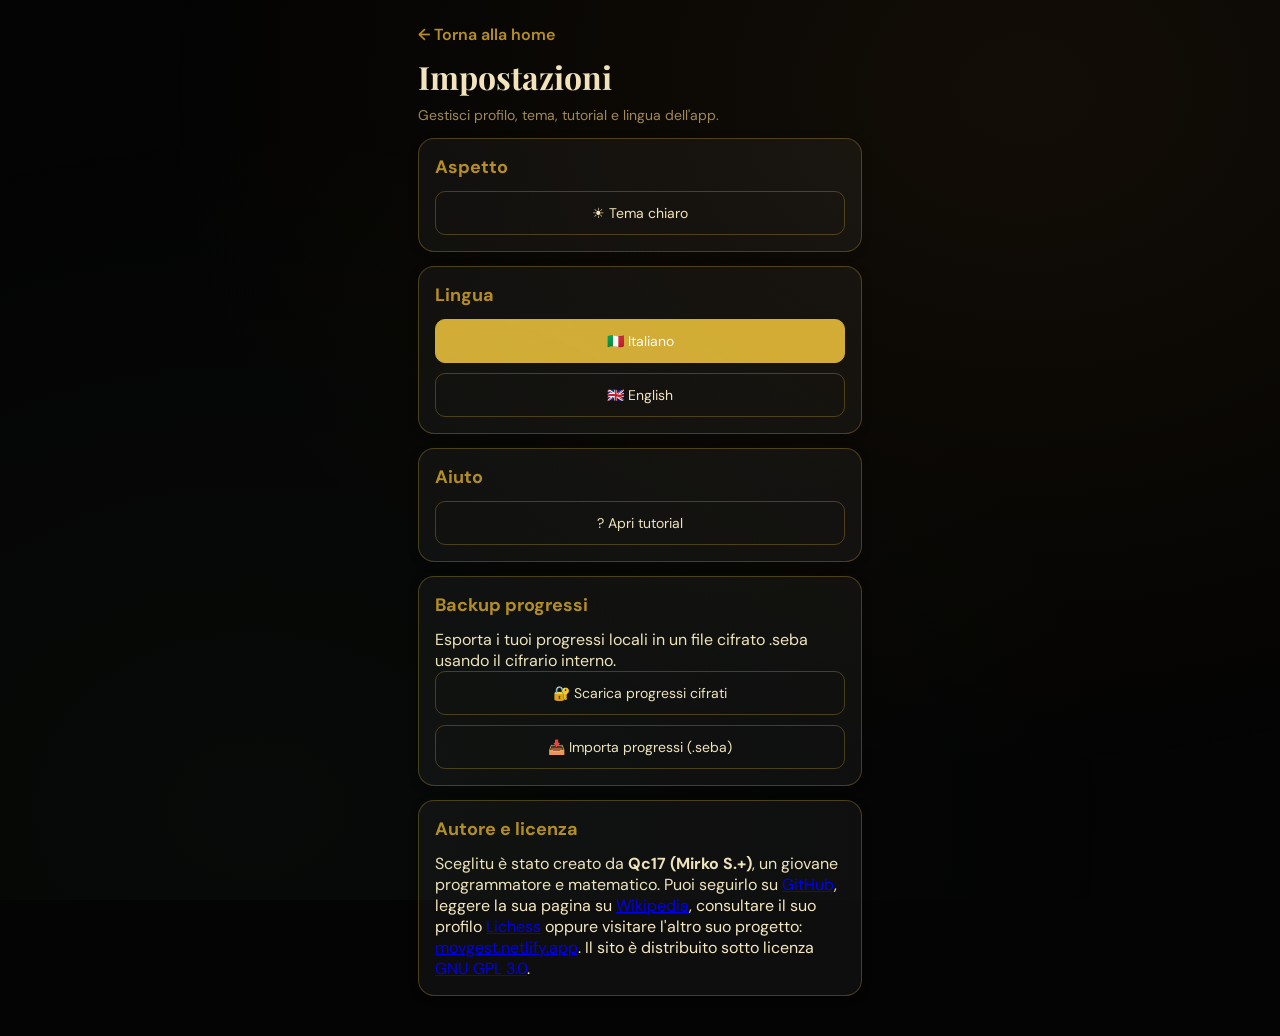
<file: impostazioni.html>
<!doctype html>
<html lang="it">
<head>
  <meta charset="UTF-8" />
  <meta name="viewport" content="width=device-width, initial-scale=1.0" />
  <title>Impostazioni - Sceglitu</title>
<link rel="icon" type="image/png" href="favicon.png">
  <link href="https://fonts.googleapis.com/css2?family=Playfair+Display:ital,wght@0,400;0,700;1,400&family=DM+Sans:wght@300;400;500;600&display=swap" rel="stylesheet">
  <link rel="stylesheet" href="style.css">
  <link rel="stylesheet" href="dark.css" id="dark-theme-link">
  <script>
    const darkThemeSaved = localStorage.getItem('sceglitu_theme') || 'dark';
    if (darkThemeSaved !== 'dark') {
      document.getElementById('dark-theme-link')?.setAttribute('disabled', 'disabled');
    }
  </script>
</head>
<body>
  <main class="settings-page">
    <header class="settings-header">
      <a class="back-link" href="index.html" data-i18n="header.backHome">&#8592; Torna alla home</a>
      <h1 data-i18n="header.title">Impostazioni</h1>
      <p data-i18n="header.subtitle">Gestisci profilo, tema, tutorial e lingua dell'app.</p>
    </header>

    <!--
    <section class="settings-card">
      <h2 data-i18n="account.title">Account</h2>
      <div class="settings-actions">
        <a class="settings-btn" href="profilo.html" data-i18n="account.openProfile">🪪 Apri profilo</a>
      </div>
    </section>
    -->

    <section class="settings-card">
      <h2 data-i18n="appearance.title">Aspetto</h2>
      <div class="settings-actions">
        <button class="settings-btn" id="theme-toggle" type="button" onclick="toggleTheme()">☾ Tema</button>
      </div>
    </section>

    <section class="settings-card">
      <h2 data-i18n="language.title">Lingua</h2>
      <div class="settings-actions inline">
        <button class="settings-btn settings-lang-btn" type="button" onclick="setLanguage('it')">🇮🇹 Italiano</button>
        <button class="settings-btn settings-lang-btn" type="button" onclick="setLanguage('en')">🇬🇧 English</button>
      </div>
    </section>

    <section class="settings-card">
      <h2 data-i18n="help.title">Aiuto</h2>
      <div class="settings-actions">
        <button class="settings-btn" type="button" onclick="openTutorial()" data-i18n="help.openTutorial">? Apri tutorial</button>
      </div>
    </section>


    <section class="settings-card">
      <h2 data-i18n="backup.title">Backup progressi</h2>
      <p data-i18n="backup.description">Esporta i tuoi progressi locali in un file cifrato .seba usando il cifrario interno.</p>
      <div class="settings-actions">
        <button class="settings-btn" type="button" onclick="downloadEncryptedProgress()" data-i18n="backup.downloadBtn">🔐 Scarica progressi cifrati</button>
        <button class="settings-btn" type="button" onclick="document.getElementById('progress-file-input').click()" data-i18n="backup.importBtn">📥 Importa progressi (.seba)</button>
        <input type="file" id="progress-file-input" accept=".seba,.txt" style="display:none" onchange="importEncryptedProgress(this)">
      </div>
    </section>

    <!--
    <section class="settings-card warning-card">
      <h2 data-i18n="warningLog.title">⚠️ Avviso login / sign in</h2>
      <p data-i18n="warningLog.message">Al momento il login / sign in non è necessario ed è sconsigliato.</p>
    </section>
    -->

    <section class="settings-card">
      <h2 data-i18n="author.title">Autore e licenza</h2>
      <p data-i18n="author.description">
        Sceglitu è stato creato da <strong>Qc17 (Mirko S.+)</strong>, un giovane programmatore e matematico.
        Puoi seguirlo su
        <a href="https://github.com/Qc-17" target="_blank" rel="noopener noreferrer">GitHub</a>, leggere la sua pagina su
        <a href="https://it.wikipedia.org/wiki/Utente:Knothema" target="_blank" rel="noopener noreferrer">Wikipedia</a>, consultare il suo profilo
        <a href="https://lichess.org/@/Quantumchess_17" target="_blank" rel="noopener noreferrer">Lichess</a>
        oppure visitare l'altro suo progetto:
        <a href="https://movgest.netlify.app" target="_blank" rel="noopener noreferrer">movgest.netlify.app</a>.
        Il sito è distribuito sotto licenza
        <a href="https://www.gnu.org/licenses/gpl-3.0.html" target="_blank" rel="noopener noreferrer">GNU GPL 3.0</a>.
      </p>
    </section>
  </main>

  <script>
    const I18N = {
      it: {
        pageTitle: 'Impostazioni - Sceglitu',
        header: { backHome: '← Torna alla home', title: 'Impostazioni', subtitle: 'Gestisci profilo, tema, tutorial e lingua dell\'app.' },
        account: { title: 'Account', openProfile: '🪪 Apri profilo' },
        appearance: { title: 'Aspetto', darkTheme: '☾ Tema scuro', lightTheme: '☀ Tema chiaro' },
        language: { title: 'Lingua' },
        help: { title: 'Aiuto', openTutorial: '? Apri tutorial' },
        backup: {
          title: 'Backup progressi',
          description: 'Esporta i tuoi progressi locali in un file cifrato .seba usando il cifrario interno.',
          downloadBtn: '🔐 Scarica progressi cifrati',
          importBtn: '📥 Importa progressi (.seba)',
          empty: 'Nessun progresso da esportare.',
          prompt: 'Inserisci una password per cifrare il backup progressi:',
          importPrompt: 'Inserisci la password del file .seba da importare:',
          cancelled: 'Operazione annullata: password mancante.',
          saved: 'Backup cifrato scaricato.',
          imported: 'Progressi importati correttamente.',
          invalidFile: 'File di backup non valido.',
          failed: 'Impossibile cifrare il backup: ',
          importFailed: 'Impossibile importare il backup: '
        },
        warningLog: {
          title: '⚠️ Avviso login / sign in',
          message: 'Al momento il login / sign in non è necessario ed è sconsigliato.'
        },
        author: {
          title: 'Autore e licenza',
          description: 'Sceglitu è stato creato da <strong>Qc17 (Mirko S.+)</strong>, un giovane programmatore e matematico. Puoi seguirlo su <a href="https://github.com/Qc-17" target="_blank" rel="noopener noreferrer">GitHub</a>, leggere la sua pagina su <a href="https://it.wikipedia.org/wiki/Utente:Knothema" target="_blank" rel="noopener noreferrer">Wikipedia</a>, consultare il suo profilo <a href="https://lichess.org/@/Quantumchess_17" target="_blank" rel="noopener noreferrer">Lichess</a> oppure visitare l\'altro suo progetto: <a href="https://movgest.netlify.app" target="_blank" rel="noopener noreferrer">movgest.netlify.app</a>. Il sito è distribuito sotto licenza <a href="https://www.gnu.org/licenses/gpl-3.0.html" target="_blank" rel="noopener noreferrer">GNU GPL 3.0</a>.'
        }
      },
      en: {
        pageTitle: 'Settings - Sceglitu',
        header: { backHome: '← Back to home', title: 'Settings', subtitle: 'Manage profile, theme, tutorial, and app language.' },
        account: { title: 'Account', openProfile: '🪪 Open profile' },
        appearance: { title: 'Appearance', darkTheme: '☾ Dark theme', lightTheme: '☀ Light theme' },
        language: { title: 'Language' },
        help: { title: 'Help', openTutorial: '? Open tutorial' },
        backup: {
          title: 'Progress backup',
          description: 'Export your local progress into an encrypted .seba file using the built-in cipher.',
          downloadBtn: '🔐 Download encrypted progress',
          importBtn: '📥 Import progress (.seba)',
          empty: 'No progress found to export.',
          prompt: 'Enter a password to encrypt your progress backup:',
          importPrompt: 'Enter the password for the .seba file to import:',
          cancelled: 'Operation cancelled: missing password.',
          saved: 'Encrypted backup downloaded.',
          imported: 'Progress imported successfully.',
          invalidFile: 'Invalid backup file.',
          failed: 'Unable to encrypt backup: ',
          importFailed: 'Unable to import backup: '
        },
        warningLog: {
          title: '⚠️ Login / sign in warning',
          message: 'Right now login / sign in is not required and is discouraged.'
        },
        author: {
          title: 'Author and license',
          description: 'Sceglitu was created by <strong>Qc17 (Mirko S.+)</strong>, a young programmer and mathematician. You can follow him on <a href="https://github.com/Qc-17" target="_blank" rel="noopener noreferrer">GitHub</a>, read his page on <a href="https://it.wikipedia.org/wiki/Utente:Knothema" target="_blank" rel="noopener noreferrer">Wikipedia</a>, check his <a href="https://lichess.org/@/Quantumchess_17" target="_blank" rel="noopener noreferrer">Lichess</a> profile, or visit his other project: <a href="https://movgest.netlify.app" target="_blank" rel="noopener noreferrer">movgest.netlify.app</a>. The site is distributed under the <a href="https://www.gnu.org/licenses/gpl-3.0.html" target="_blank" rel="noopener noreferrer">GNU GPL 3.0</a> license.'
        }
      }
    };

    let currentLang = localStorage.getItem('sceglitu_lang') || 'it';

    function t(path) {
      return path.split('.').reduce((obj, key) => obj?.[key], I18N[currentLang])
        ?? path.split('.').reduce((obj, key) => obj?.[key], I18N.it)
        ?? path;
    }

    function applyTheme(theme) {
      const darkCss = document.getElementById('dark-theme-link');
      if (darkCss) darkCss.disabled = theme !== 'dark';

      const btn = document.getElementById('theme-toggle');
      if (btn) {
        const isDark = theme === 'dark';
        btn.textContent = isDark ? t('appearance.lightTheme') : t('appearance.darkTheme');
      }
    }

    function toggleTheme() {
      const currentTheme = localStorage.getItem('sceglitu_theme') || 'dark';
      const nextTheme = currentTheme === 'dark' ? 'light' : 'dark';
      localStorage.setItem('sceglitu_theme', nextTheme);
      applyTheme(nextTheme);
    }

    function applyLanguage() {
      document.documentElement.lang = currentLang;
      document.title = t('pageTitle');
      document.querySelectorAll('[data-i18n]').forEach((el) => {
        el.innerHTML = t(el.getAttribute('data-i18n'));
      });
    }

    function setLanguage(lang) {
      currentLang = I18N[lang] ? lang : 'it';
      localStorage.setItem('sceglitu_lang', currentLang);

      document.querySelectorAll('.settings-lang-btn').forEach((btn, idx) => {
        const active = (idx === 0 && currentLang === 'it') || (idx === 1 && currentLang === 'en');
        btn.classList.toggle('active', active);
      });

      applyLanguage();
      applyTheme(localStorage.getItem('sceglitu_theme') || 'dark');
    }

    function openTutorial() {
      window.location.href = 'tutorial.html?manual=1';
    }



    function ensureCipherFrame() {
      if (window.__cipherFramePromise) return window.__cipherFramePromise;
      window.__cipherFramePromise = new Promise((resolve, reject) => {
        const frame = document.createElement('iframe');
        frame.src = 'cifrario.html';
        frame.style.display = 'none';
        frame.onload = () => resolve(frame);
        frame.onerror = () => reject(new Error('cifrario.html non disponibile'));
        document.body.appendChild(frame);
      });
      return window.__cipherFramePromise;
    }

    function downloadTextFile(filename, content) {
      const blob = new Blob([content], { type: 'application/octet-stream' });
      const url = URL.createObjectURL(blob);
      const a = document.createElement('a');
      a.href = url;
      a.download = filename;
      document.body.appendChild(a);
      a.click();
      document.body.removeChild(a);
      URL.revokeObjectURL(url);
    }

    async function downloadEncryptedProgress() {
      const rawProgress = localStorage.getItem('sceglitu_progress_v1');
      let progress = {};
      try {
        progress = rawProgress ? JSON.parse(rawProgress) : {};
      } catch {
        progress = {};
      }
      if (!progress || Object.keys(progress).length === 0) {
        alert(t('backup.empty'));
        return;
      }

      const password = window.prompt(t('backup.prompt'), '');
      if (!password) {
        alert(t('backup.cancelled'));
        return;
      }

      const payload = JSON.stringify({
        exportedAt: new Date().toISOString(),
        app: 'Sceglitu',
        version: 1,
        progress
      }, null, 2);

      try {
        const frame = await ensureCipherFrame();
        const encrypt = frame.contentWindow?.encryptWithSommaCipher;
        if (typeof encrypt !== 'function') throw new Error('Funzione cifrario non trovata');
        const encrypted = encrypt(payload, password);
        const stamp = new Date().toISOString().replace(/[:.]/g, '-');
        downloadTextFile(`sceglitu-progress-${stamp}.seba`, encrypted);
        alert(t('backup.saved'));
      } catch (err) {
        alert(t('backup.failed') + (err?.message || String(err)));
      }
    }


    async function importEncryptedProgress(inputEl) {
      const file = inputEl?.files?.[0];
      inputEl.value = '';
      if (!file) return;

      const password = window.prompt(t('backup.importPrompt'), '');
      if (!password) {
        alert(t('backup.cancelled'));
        return;
      }

      try {
        const encrypted = await file.text();
        const frame = await ensureCipherFrame();
        const decrypt = frame.contentWindow?.decryptWithSommaCipher;
        if (typeof decrypt !== 'function') throw new Error('Funzione decifrario non trovata');

        const plain = decrypt(encrypted, password);
        let parsed;
        try {
          parsed = JSON.parse(plain);
        } catch {
          throw new Error(t('backup.invalidFile'));
        }

        const progress = parsed?.progress;
        if (!progress || typeof progress !== 'object' || Array.isArray(progress)) {
          throw new Error(t('backup.invalidFile'));
        }

        const sanitized = {};
        for (const [title, page] of Object.entries(progress)) {
          if (typeof title !== 'string' || !title.trim()) continue;
          const n = Number(page);
          if (!Number.isFinite(n) || n < 1) continue;
          sanitized[title] = Math.floor(n);
        }

        if (Object.keys(sanitized).length === 0) throw new Error(t('backup.invalidFile'));

        localStorage.setItem('sceglitu_progress_v1', JSON.stringify(sanitized));
        alert(t('backup.imported'));
      } catch (err) {
        alert(t('backup.importFailed') + (err?.message || String(err)));
      }
    }

    const savedTheme = localStorage.getItem('sceglitu_theme') || 'dark';
    setLanguage(currentLang);
    applyTheme(savedTheme);
  </script>
  <script src="js/external-links.js"></script>
</body>
</html>
</file>
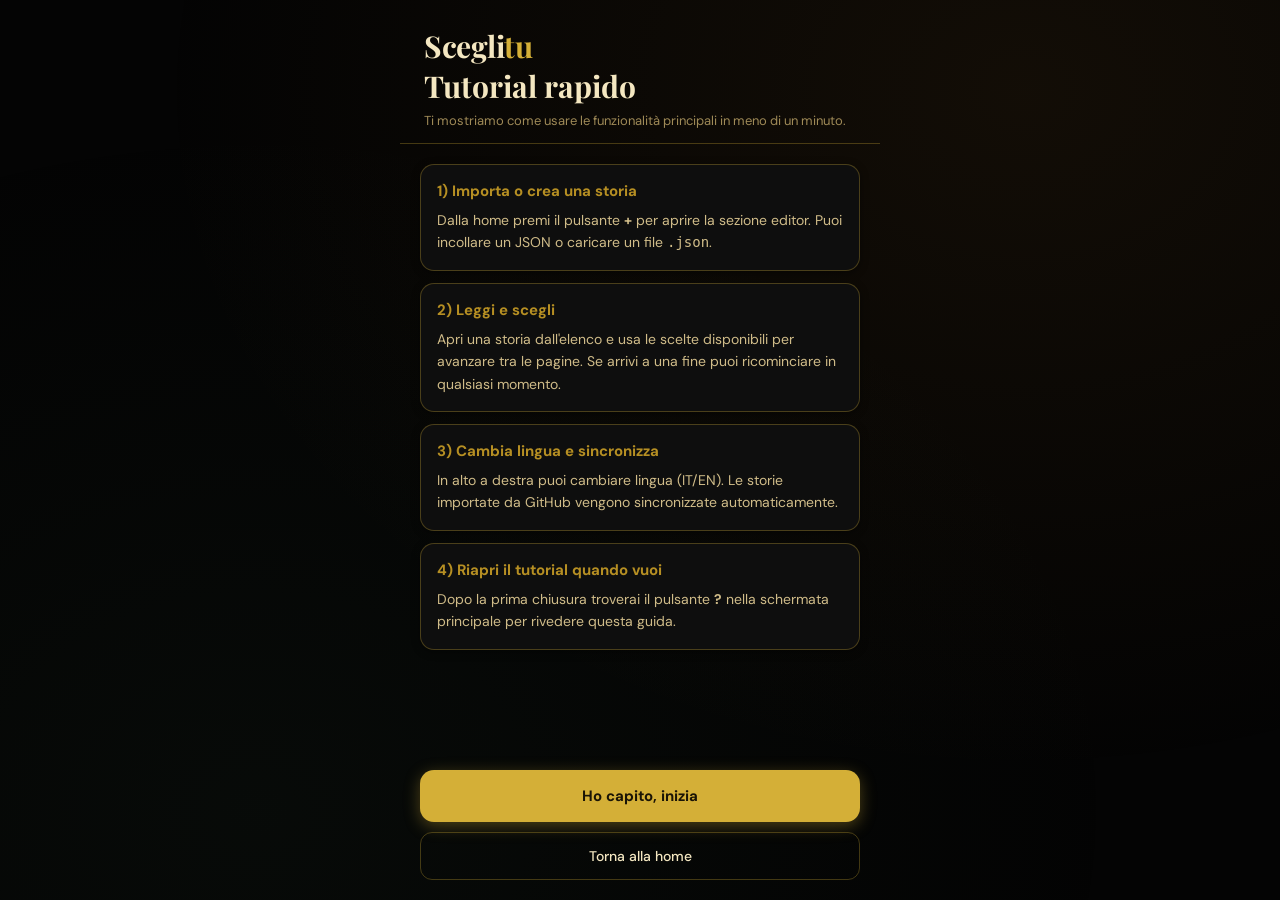
<file: tutorial.html>
<!DOCTYPE html>
<html lang="it">
<head>
<meta charset="UTF-8">
<meta name="viewport" content="width=device-width, initial-scale=1.0, maximum-scale=1.0, user-scalable=no">
<title>Tutorial - Sceglitu</title>
<link rel="icon" type="image/png" href="favicon.png">
<link href="https://fonts.googleapis.com/css2?family=Playfair+Display:ital,wght@0,400;0,700;1,400&family=DM+Sans:wght@300;400;500;600&display=swap" rel="stylesheet">
<link rel="stylesheet" href="style.css">
<link rel="stylesheet" href="dark.css" id="dark-theme-link">
<script>
  const darkThemeSaved = localStorage.getItem('sceglitu_theme') || 'dark';
  if (darkThemeSaved !== 'dark') {
    document.getElementById('dark-theme-link')?.setAttribute('disabled', 'disabled');
  }
</script>
</head>
<body>
  <main class="tutorial-page">
    <header class="tutorial-header">
      <div class="logo">Scegli<span>tu</span></div>
      <h1 id="t-title">Tutorial rapido</h1>
      <p id="t-subtitle">Ti mostriamo come usare le funzionalità principali in meno di un minuto.</p>
    </header>

    <section class="tutorial-content">
      <article class="tutorial-step">
        <h3 id="s1-title">1) Importa o crea una storia</h3>
        <p id="s1-text">Dalla home premi il pulsante <strong>+</strong> per aprire la sezione editor. Puoi incollare un JSON o caricare un file <code>.json</code>.</p>
      </article>

      <article class="tutorial-step">
        <h3 id="s2-title">2) Leggi e scegli</h3>
        <p id="s2-text">Apri una storia dall'elenco e usa le scelte disponibili per avanzare tra le pagine. Se arrivi a una fine puoi ricominciare in qualsiasi momento.</p>
      </article>

      <article class="tutorial-step">
        <h3 id="s3-title">3) Cambia lingua e sincronizza</h3>
        <p id="s3-text">In alto a destra puoi cambiare lingua (IT/EN). Le storie importate da GitHub vengono sincronizzate automaticamente.</p>
      </article>

      <article class="tutorial-step">
        <h3 id="s4-title">4) Riapri il tutorial quando vuoi</h3>
        <p id="s4-text">Dopo la prima chiusura troverai il pulsante <strong>?</strong> nella schermata principale per rivedere questa guida.</p>
      </article>
    </section>

    <div class="tutorial-actions">
      <button class="btn-primary" onclick="closeTutorial()" id="cta-start">Ho capito, inizia</button>
      <button class="btn-secondary" onclick="goBackHome()" id="cta-home">Torna alla home</button>
    </div>
  </main>

<script>
const STORAGE_TUTORIAL = 'sceglitu_tutorial_seen_v1';
const lang = localStorage.getItem('sceglitu_lang') || 'it';

const tr = {
  it: {
    title: 'Tutorial rapido',
    subtitle: 'Ti mostriamo come usare le funzionalità principali in meno di un minuto.',
    s1t: '1) Importa o crea una storia',
    s1: 'Dalla home premi il pulsante <strong>+</strong> per aprire la sezione editor. Puoi incollare un JSON o caricare un file <code>.json</code>.',
    s2t: '2) Leggi e scegli',
    s2: "Apri una storia dall'elenco e usa le scelte disponibili per avanzare tra le pagine. Se arrivi a una fine puoi ricominciare in qualsiasi momento.",
    s3t: '3) Cambia lingua e sincronizza',
    s3: 'In alto a destra puoi cambiare lingua (IT/EN). Le storie importate da GitHub vengono sincronizzate automaticamente.',
    s4t: '4) Riapri il tutorial quando vuoi',
    s4: 'Dopo la prima chiusura troverai il pulsante <strong>?</strong> nella schermata principale per rivedere questa guida.',
    start: 'Ho capito, inizia',
    home: 'Torna alla home'
  },
  en: {
    title: 'Quick tutorial',
    subtitle: 'We will show you the main features in under a minute.',
    s1t: '1) Import or create a story',
    s1: 'From the home screen, press the <strong>+</strong> button to open the editor. You can paste JSON or upload a <code>.json</code> file.',
    s2t: '2) Read and choose',
    s2: 'Open a story from the list and use the available choices to move through the pages. If you reach an ending, you can restart anytime.',
    s3t: '3) Change language and sync',
    s3: 'At the top right you can switch language (IT/EN). Stories imported from GitHub are synced automatically.',
    s4t: '4) Reopen the tutorial anytime',
    s4: 'After the first close, you can use the <strong>?</strong> button on the main screen to read this guide again.',
    start: 'Got it, start',
    home: 'Back to home'
  }
};

function applyTranslations() {
  const t = tr[lang] || tr.it;
  document.documentElement.lang = lang;
  document.getElementById('t-title').textContent = t.title;
  document.getElementById('t-subtitle').textContent = t.subtitle;
  document.getElementById('s1-title').textContent = t.s1t;
  document.getElementById('s1-text').innerHTML = t.s1;
  document.getElementById('s2-title').textContent = t.s2t;
  document.getElementById('s2-text').textContent = t.s2;
  document.getElementById('s3-title').textContent = t.s3t;
  document.getElementById('s3-text').textContent = t.s3;
  document.getElementById('s4-title').textContent = t.s4t;
  document.getElementById('s4-text').innerHTML = t.s4;
  document.getElementById('cta-start').textContent = t.start;
  document.getElementById('cta-home').textContent = t.home;
}

function closeTutorial() {
  localStorage.setItem(STORAGE_TUTORIAL, '1');
  window.location.href = 'index.html';
}

function goBackHome() {
  if (localStorage.getItem(STORAGE_TUTORIAL)) {
    window.location.href = 'index.html';
    return;
  }

  closeTutorial();
}

applyTranslations();
</script>
</body>
</html>
</file>
<file: dark.css>
:root {
  --cream: #040404;
  --paper: #0e0e0e;
  --ink: #f4e7c1;
  --ink-soft: #d0bc89;
  --ink-faint: #9f8a57;
  --amber: #d4af37;
  --amber-dark: #b68f23;
  --amber-pale: #261f0c;
  --sage: #d4af37;
  --shadow: rgba(0, 0, 0, 0.45);
  --border: rgba(212, 175, 55, 0.3);

  /* Editor PRO vars */
  --bg: #040404;
  --surface: #0e0e0e;
  --surface2: #1a1a1a;
  --accent: #d4af37;
  --accent2: #b68f23;
  --accent-muted: rgba(212, 175, 55, 0.14);
  --accent-dim: rgba(212, 175, 55, 0.45);
  --text: #f4e7c1;
  --text2: #d0bc89;
  --text3: #9f8a57;
  --ok: #d4af37;
  --ok-bg: rgba(212, 175, 55, 0.16);
  --warn: #d4af37;
  --warn-bg: rgba(212, 175, 55, 0.16);
  --danger: #df7b67;
  --danger-bg: rgba(223, 123, 103, 0.18);
  --info: #d4af37;
  --info-bg: rgba(212, 175, 55, 0.16);
}

.app-header,
.editor-header {
  background: rgba(4, 4, 4, 0.9);
}

.reader-header {
  background: rgba(8, 8, 8, 0.92);
}

.lang-btn.active,
.fab,
.guide-card .editor-cta-btn,
.tab-btn.active,
.btn-primary,
.end-btn,
.btn-copy {
  color: #1a1406;
}

.fab {
  box-shadow: 0 4px 20px rgba(212, 175, 55, 0.45);
}

.btn-primary {
  font-weight: 700;
  box-shadow: 0 4px 16px rgba(212, 175, 55, 0.35);
}

.end-btn {
  background: var(--amber);
  font-weight: 700;
  box-shadow: 0 4px 16px rgba(212, 175, 55, 0.3);
}

.btn-copy {
  font-weight: 700;
}

.modal-json {
  background: #080808;
}

.toast {
  background: #171717;
  color: var(--ink);
  border: 1px solid var(--border);
}


.btn-accent,
#add-page-btn {
  color: #1a1406;
}
</file>
<file: style.css>
:root {
  --cream: #f5f0e8;
  --paper: #faf7f2;
  --ink: #1a1208;
  --ink-soft: #4a3f2f;
  --ink-faint: #9a8e7e;
  --amber: #c8832a;
  --amber-dark: #a06820;
  --amber-pale: #f5e6cc;
  --rust: #a84632;
  --sage: #4a7c59;
  --shadow: rgba(26,18,8,0.12);
  --border: rgba(26,18,8,0.12);
}

* { box-sizing: border-box; margin: 0; padding: 0; -webkit-tap-highlight-color: transparent; }

body {
  font-family: 'DM Sans', sans-serif;
  background: var(--cream);
  color: var(--ink);
  min-height: 100vh;
  max-width: 480px;
  margin: 0 auto;
  position: relative;
  overflow-x: hidden;
}

body::before {
  content: '';
  position: fixed;
  inset: 0;
  background:
    radial-gradient(ellipse at 80% 10%, rgba(200,131,42,0.08) 0%, transparent 60%),
    radial-gradient(ellipse at 20% 90%, rgba(74,124,89,0.06) 0%, transparent 60%);
  pointer-events: none;
  z-index: 0;
}

.view { display: none; min-height: 100vh; position: relative; z-index: 1; }
.view.active { display: flex; flex-direction: column; }

/* ── HEADER ── */
.app-header {
  padding: 28px 24px 16px;
  border-bottom: 1px solid var(--border);
  background: rgba(245,240,232,0.9);
  backdrop-filter: blur(8px);
  position: sticky;
  top: 0;
  z-index: 10;
}
.header-top { display: flex; align-items: center; justify-content: space-between; }
.logo { font-family: 'Playfair Display', serif; font-size: 30px; font-weight: 700; color: var(--ink); letter-spacing: -0.5px; }
.logo span { color: var(--amber); }
.header-controls { display: flex; align-items: center; gap: 12px; }
.help-btn { width: 32px; height: 32px; border-radius: 8px; border: 1px solid var(--border); background: var(--paper); color: var(--ink-soft); font-size: 16px; font-weight: 700; cursor: pointer; transition: all 0.15s; }
.help-btn:active { background: var(--amber-pale); border-color: var(--amber); color: var(--amber-dark); }
.theme-btn { font-size: 15px; line-height: 1; }
.lang-switch { display: flex; gap: 4px; background: var(--paper); border-radius: 8px; padding: 4px; border: 1px solid var(--border); }
.lang-btn { background: none; border: none; padding: 6px 10px; border-radius: 6px; cursor: pointer; font-size: 14px; transition: all 0.15s; color: var(--ink-faint); }
.lang-btn.active { background: var(--amber); color: white; }
.sync-indicator { font-size: 12px; color: var(--ink-faint); min-width: 40px; text-align: right; }
.subtitle { font-size: 11px; color: var(--ink-faint); letter-spacing: 1.5px; text-transform: uppercase; margin-top: 2px; }

/* ── HOME ── */
.stories-list { flex: 1; padding: 20px 20px 100px; display: flex; flex-direction: column; gap: 12px; }

.empty-state { flex: 1; display: flex; flex-direction: column; align-items: center; justify-content: center; padding: 60px 32px; text-align: center; gap: 16px; }
.empty-icon { font-size: 56px; opacity: 0.35; }
.empty-state h2 { font-family: 'Playfair Display', serif; font-size: 22px; color: var(--ink); opacity: 0.7; }
.empty-state p { font-size: 14px; color: var(--ink-faint); line-height: 1.6; max-width: 240px; }

.story-card {
  background: var(--paper);
  border: 1px solid var(--border);
  border-radius: 14px;
  padding: 18px 20px;
  cursor: pointer;
  display: flex;
  align-items: center;
  gap: 14px;
  transition: all 0.2s ease;
  box-shadow: 0 2px 8px var(--shadow);
  position: relative;
  overflow: hidden;
  animation: cardIn 0.35s ease both;
}
.story-card::before { content: ''; position: absolute; left: 0; top: 0; bottom: 0; width: 4px; background: var(--amber); border-radius: 14px 0 0 14px; }
.story-card:active { transform: scale(0.97); box-shadow: 0 1px 4px var(--shadow); }
.story-card-icon { font-size: 26px; flex-shrink: 0; }
.story-card-body { flex: 1; min-width: 0; }
.story-card-title { font-family: 'Playfair Display', serif; font-size: 17px; font-weight: 700; color: var(--ink); white-space: nowrap; overflow: hidden; text-overflow: ellipsis; }
.story-card-meta { font-size: 12px; color: var(--ink-faint); margin-top: 3px; }

/* ── NEW: metadata tags ── */
.story-card-tags { display: flex; flex-wrap: wrap; gap: 5px; margin-top: 6px; }
.meta-tag {
  font-size: 10px; font-weight: 600;
  padding: 2px 8px; border-radius: 20px;
  background: var(--amber-pale); color: var(--amber-dark);
  border: 1px solid rgba(200,131,42,0.25);
  letter-spacing: 0.2px;
}
.meta-tag.genre { background: rgba(74,124,89,0.1); color: var(--sage); border-color: rgba(74,124,89,0.25); }
.meta-tag.lang  { background: rgba(26,18,8,0.06); color: var(--ink-soft); border-color: var(--border); }

.story-card-progress { width: 38px; height: 38px; border-radius: 50%; border: 2px solid var(--border); display: flex; align-items: center; justify-content: center; font-size: 10px; color: var(--ink-faint); font-weight: 600; flex-shrink: 0; background: var(--cream); }
.story-card-progress.active { border-color: var(--amber); color: var(--amber); background: var(--amber-pale); }
.story-card-delete { width: 32px; height: 32px; border-radius: 50%; border: none; background: transparent; color: var(--ink-faint); font-size: 16px; cursor: pointer; display: flex; align-items: center; justify-content: center; transition: all 0.2s; flex-shrink: 0; }
.story-card-delete:active { background: rgba(168,70,50,0.12); color: var(--rust); }

.fab { position: fixed; bottom: 76px; right: 24px; width: 58px; height: 58px; border-radius: 50%; background: var(--amber); color: white; border: none; font-size: 28px; cursor: pointer; box-shadow: 0 4px 20px rgba(200,131,42,0.45); display: flex; align-items: center; justify-content: center; transition: all 0.2s ease; z-index: 20; }
.fab:active { transform: scale(0.92); background: var(--amber-dark); }

/* ── EDITOR ── */
.editor-header { display: flex; align-items: center; gap: 12px; padding: 20px 16px 14px; border-bottom: 1px solid var(--border); background: rgba(245,240,232,0.9); backdrop-filter: blur(8px); position: sticky; top: 0; z-index: 10; }
.back-btn { background: none; border: none; font-size: 22px; cursor: pointer; color: var(--ink); width: 36px; height: 36px; display: flex; align-items: center; justify-content: center; border-radius: 8px; transition: background 0.15s; }
.back-btn:hover { background: rgba(26,18,8,0.07); }
.editor-header h2 { font-family: 'Playfair Display', serif; font-size: 20px; flex: 1; }
.editor-body { flex: 1; padding: 20px; display: flex; flex-direction: column; gap: 20px; }

.guide-card { background: var(--paper); border: 1px solid var(--border); border-radius: 14px; padding: 20px; box-shadow: 0 2px 8px var(--shadow); }
.guide-card h3 { font-family: 'Playfair Display', serif; font-size: 16px; margin-bottom: 10px; color: var(--amber-dark); }
.guide-card p { font-size: 13px; color: var(--ink-soft); line-height: 1.7; margin-bottom: 8px; }
.guide-card p:last-child { margin-bottom: 0; }
.guide-card a { color: var(--amber); text-decoration: none; font-weight: 600; }
.guide-card .editor-cta-btn {
  display: inline-flex;
  align-items: center;
  justify-content: center;
  gap: 6px;
  margin-top: 10px;
  padding: 10px 14px;
  border-radius: 10px;
  border: 1px solid var(--amber-dark);
  background: var(--amber);
  color: #fff;
  font-size: 13px;
  font-weight: 700;
  box-shadow: 0 4px 12px rgba(200,131,42,0.3);
  transition: background 0.2s ease, transform 0.2s ease;
}
.guide-card .editor-cta-btn:hover {
  background: var(--amber-dark);
  transform: translateY(-1px);
}
.guide-card code { font-family: monospace; background: var(--cream); padding: 1px 5px; border-radius: 4px; font-size: 12px; }

.json-example { background: #1a1208; color: #e8d5b0; border-radius: 10px; padding: 14px; font-family: 'Courier New', monospace; font-size: 11.5px; line-height: 1.6; overflow-x: auto; white-space: pre; margin-top: 12px; }
.jk { color: #f4a261; }
.js { color: #a8e6cf; }
.jn { color: #c8e6ff; }

.section-title { font-size: 11px; text-transform: uppercase; letter-spacing: 2px; color: var(--ink-faint); font-weight: 600; padding: 4px 0; }

.import-tabs { display: flex; gap: 8px; }
.tab-btn { flex: 1; padding: 9px 12px; border-radius: 10px; border: 1px solid var(--border); background: transparent; color: var(--ink-faint); font-size: 13px; font-family: 'DM Sans', sans-serif; cursor: pointer; font-weight: 500; transition: all 0.15s; }
.tab-btn.active { background: var(--amber); color: white; border-color: var(--amber); }

textarea.json-input { width: 100%; min-height: 200px; padding: 14px; background: var(--paper); border: 1px solid var(--border); border-radius: 12px; font-family: 'Courier New', monospace; font-size: 12px; color: var(--ink); line-height: 1.6; resize: vertical; outline: none; transition: border-color 0.2s; }
textarea.json-input:focus { border-color: var(--amber); box-shadow: 0 0 0 3px rgba(200,131,42,0.1); }

.file-drop-zone { border: 2px dashed var(--border); border-radius: 12px; padding: 32px 20px; text-align: center; cursor: pointer; transition: all 0.2s; background: var(--paper); display: none; }
.file-drop-zone.shown { display: block; }
.file-drop-zone.dragover { border-color: var(--amber); background: var(--amber-pale); }
.file-drop-zone p { font-size: 13px; color: var(--ink-faint); margin-top: 8px; }
.file-drop-zone .drop-icon { font-size: 36px; }
#file-input { display: none; }

.error-msg { font-size: 12px; color: var(--rust); padding: 10px 14px; background: rgba(168,70,50,0.08); border-radius: 8px; border: 1px solid rgba(168,70,50,0.2); display: none; }
.error-msg.visible { display: block; }

.btn-primary { width: 100%; padding: 16px; border-radius: 14px; border: none; background: var(--amber); color: white; font-size: 15px; font-family: 'DM Sans', sans-serif; font-weight: 600; cursor: pointer; transition: all 0.2s; box-shadow: 0 4px 16px rgba(200,131,42,0.35); }
.btn-primary:hover { background: var(--amber-dark); }
.btn-primary:active { transform: scale(0.97); }

/* ── READER ── */
#reader { background: var(--paper); }
.reader-header { display: flex; align-items: center; padding: 18px 14px 12px; border-bottom: 1px solid var(--border); background: rgba(250,247,242,0.92); backdrop-filter: blur(8px); position: sticky; top: 0; z-index: 10; gap: 8px; }
.reader-title { font-family: 'Playfair Display', serif; font-size: 15px; flex: 1; white-space: nowrap; overflow: hidden; text-overflow: ellipsis; }
.page-badge { font-size: 11px; color: var(--ink-faint); background: var(--cream); padding: 4px 10px; border-radius: 20px; border: 1px solid var(--border); white-space: nowrap; flex-shrink: 0; }
.icon-btn { background: none; border: 1px solid var(--border); color: var(--ink-soft); width: 34px; height: 34px; border-radius: 8px; display: flex; align-items: center; justify-content: center; font-size: 13px; font-weight: 700; cursor: pointer; transition: all 0.15s; flex-shrink: 0; font-family: monospace; letter-spacing: -1px; }
.icon-btn:active { background: var(--cream); border-color: var(--amber); color: var(--amber); }

.progress-bar-wrap { height: 3px; background: var(--amber-pale); }
.progress-bar-fill { height: 100%; background: linear-gradient(90deg, var(--amber), var(--amber-dark)); transition: width 0.4s ease; }

.reader-body { flex: 1; padding: 28px 24px 40px; display: flex; flex-direction: column; gap: 28px; }
.page-text { font-family: 'Playfair Display', serif; font-size: 18px; line-height: 1.9; color: var(--ink); animation: fadeSlide 0.4s ease both; }

.choices-section { display: flex; flex-direction: column; gap: 10px; animation: fadeSlide 0.4s 0.1s ease both; }
.choices-label { font-size: 11px; text-transform: uppercase; letter-spacing: 2px; color: var(--ink-faint); margin-bottom: 4px; }

.choice-btn { padding: 16px 20px; border-radius: 14px; border: 1.5px solid var(--border); background: var(--paper); color: var(--ink); font-family: 'DM Sans', sans-serif; font-size: 14px; font-weight: 500; text-align: left; cursor: pointer; transition: all 0.2s ease; display: flex; align-items: center; gap: 12px; box-shadow: 0 1px 4px var(--shadow); }
.choice-btn::before { content: '→'; color: var(--amber); font-size: 16px; flex-shrink: 0; transition: transform 0.2s; }
.choice-btn:active { border-color: var(--amber); background: var(--amber-pale); }
.choice-btn:active::before { transform: translateX(3px); }

.end-btn { padding: 18px; border-radius: 14px; border: none; background: var(--sage); color: white; font-family: 'DM Sans', sans-serif; font-size: 15px; font-weight: 600; cursor: pointer; transition: all 0.2s; text-align: center; box-shadow: 0 4px 16px rgba(74,124,89,0.3); }
.end-btn:active { transform: scale(0.97); }

.restart-btn { padding: 14px; border-radius: 14px; border: 1.5px solid var(--border); background: transparent; color: var(--ink-soft); font-family: 'DM Sans', sans-serif; font-size: 14px; font-weight: 500; cursor: pointer; transition: all 0.2s; text-align: center; }
.restart-btn:active { border-color: var(--amber); color: var(--amber); }

.completion-screen { display: none; flex-direction: column; align-items: center; justify-content: center; text-align: center; padding: 48px 32px; gap: 16px; flex: 1; animation: fadeSlide 0.5s ease both; }
.completion-screen.visible { display: flex; }
.completion-icon { font-size: 68px; }
.completion-screen h2 { font-family: 'Playfair Display', serif; font-size: 24px; }
.completion-screen p { font-size: 14px; color: var(--ink-faint); line-height: 1.6; max-width: 260px; }
.completion-btns { display: flex; flex-direction: column; gap: 10px; width: 100%; max-width: 300px; margin-top: 8px; }

/* ── MODAL ── */
.modal-overlay { display: none; position: fixed; inset: 0; background: rgba(26,18,8,0.55); backdrop-filter: blur(4px); z-index: 100; padding: 20px; align-items: flex-end; justify-content: center; }
.modal-overlay.visible { display: flex; }
.modal-card { background: var(--paper); border-radius: 20px 20px 0 0; width: 100%; max-width: 480px; padding: 20px; max-height: 75vh; display: flex; flex-direction: column; gap: 14px; animation: slideUp 0.3s ease both; }
.modal-handle { width: 40px; height: 4px; background: var(--border); border-radius: 2px; margin: 0 auto -4px; }
.modal-title { font-family: 'Playfair Display', serif; font-size: 18px; text-align: center; }
.modal-json { flex: 1; background: var(--ink); border-radius: 12px; padding: 14px; font-family: 'Courier New', monospace; font-size: 11px; color: #e8d5b0; overflow: auto; white-space: pre; line-height: 1.6; max-height: 45vh; }
.modal-actions { display: flex; gap: 10px; }
.btn-secondary { flex: 1; padding: 14px; border-radius: 12px; border: 1.5px solid var(--border); background: transparent; color: var(--ink); font-family: 'DM Sans', sans-serif; font-size: 14px; font-weight: 500; cursor: pointer; transition: background 0.15s; }
.btn-secondary:active { background: var(--cream); }
.btn-copy { flex: 1; padding: 14px; border-radius: 12px; border: none; background: var(--amber); color: white; font-family: 'DM Sans', sans-serif; font-size: 14px; font-weight: 600; cursor: pointer; transition: background 0.15s; }
.btn-copy:active { background: var(--amber-dark); }

/* ── FOOTER ── */
.app-footer { text-align: center; padding: 14px 20px; font-size: 11px; color: var(--ink-faint); border-top: 1px solid var(--border); background: var(--cream); letter-spacing: 0.3px; }
.app-footer a { color: var(--amber); text-decoration: none; }

/* ── ANIMATIONS ── */
@keyframes fadeSlide { from { opacity: 0; transform: translateY(12px); } to { opacity: 1; transform: translateY(0); } }
@keyframes cardIn    { from { opacity: 0; transform: translateY(8px);  } to { opacity: 1; transform: translateY(0); } }
@keyframes slideUp   { from { transform: translateY(100%); } to { transform: translateY(0); } }

/* ── TOAST ── */
.toast { position: fixed; bottom: 84px; left: 50%; transform: translateX(-50%) translateY(16px); background: var(--ink); color: white; padding: 10px 22px; border-radius: 30px; font-size: 13px; font-weight: 500; opacity: 0; transition: all 0.3s ease; z-index: 200; white-space: nowrap; pointer-events: none; }
.toast.show { opacity: 1; transform: translateX(-50%) translateY(0); }


/* ── TUTORIAL ── */
.tutorial-page { min-height: 100vh; display: flex; flex-direction: column; position: relative; z-index: 1; }
.tutorial-header { padding: 26px 24px 14px; border-bottom: 1px solid var(--border); }
.tutorial-header h1 { font-family: 'Playfair Display', serif; font-size: 30px; }
.tutorial-header p { margin-top: 6px; color: var(--ink-faint); font-size: 13px; }
.tutorial-content { flex: 1; padding: 20px; display: flex; flex-direction: column; gap: 12px; }
.tutorial-step { background: var(--paper); border: 1px solid var(--border); border-radius: 14px; padding: 16px; box-shadow: 0 2px 8px var(--shadow); }
.tutorial-step h3 { font-size: 15px; margin-bottom: 8px; color: var(--amber-dark); }
.tutorial-step p { font-size: 14px; line-height: 1.6; color: var(--ink-soft); }
.tutorial-actions { padding: 0 20px 20px; display: flex; flex-direction: column; gap: 10px; }

/* ── AUTH + SETTINGS PAGES ── */
.auth-page,
.settings-page {
  min-height: 100vh;
  max-width: 760px;
  margin: 0 auto;
  padding: 24px 18px 40px;
  display: flex;
  flex-direction: column;
  gap: 14px;
}

.auth-header h1,
.settings-header h1 {
  font-family: 'Playfair Display', serif;
  font-size: 32px;
  color: var(--ink);
}

.auth-header p,
.settings-header p {
  margin-top: 8px;
  color: var(--ink-faint);
  font-size: 14px;
}

.back-link {
  display: inline-flex;
  margin-bottom: 10px;
  text-decoration: none;
  color: var(--amber-dark);
  font-weight: 600;
}

.auth-card,
.settings-card {
  background: var(--paper);
  border: 1px solid var(--border);
  border-radius: 16px;
  padding: 16px;
  box-shadow: 0 2px 8px var(--shadow);
}

.auth-card h2,
.settings-card h2 {
  font-size: 18px;
  margin-bottom: 12px;
  color: var(--amber-dark);
}

.auth-form,
.settings-actions {
  display: flex;
  flex-direction: column;
  gap: 10px;
}

.auth-form input {
  width: 100%;
  border-radius: 10px;
  border: 1px solid var(--border);
  padding: 12px;
  font-family: 'DM Sans', sans-serif;
  background: var(--cream);
  color: var(--ink);
}

.auth-actions,
.settings-actions.inline {
  display: flex;
  flex-wrap: wrap;
  gap: 10px;
}

.auth-link,
.settings-btn {
  padding: 12px 14px;
  border-radius: 10px;
  border: 1px solid var(--border);
  background: transparent;
  color: var(--ink);
  text-decoration: none;
  font-family: 'DM Sans', sans-serif;
  font-size: 14px;
  text-align: center;
  cursor: pointer;
}

.status-msg {
  min-height: 1.2rem;
  font-size: 14px;
  color: #2d8b45;
}

.status-msg.error {
  color: #c73b45;
}

.muted {
  color: var(--ink-faint);
}

.settings-lang-btn.active {
  background: var(--amber);
  color: #fff;
  border-color: var(--amber);
}

.warning-card {
  border-color: #c73b45;
  background: #fff4f4;
}

.warning-card h2 {
  color: #9f1f28;
  margin-bottom: 6px;
}

.warning-card p {
  color: #742029;
  font-size: 14px;
  line-height: 1.45;
}
</file>
